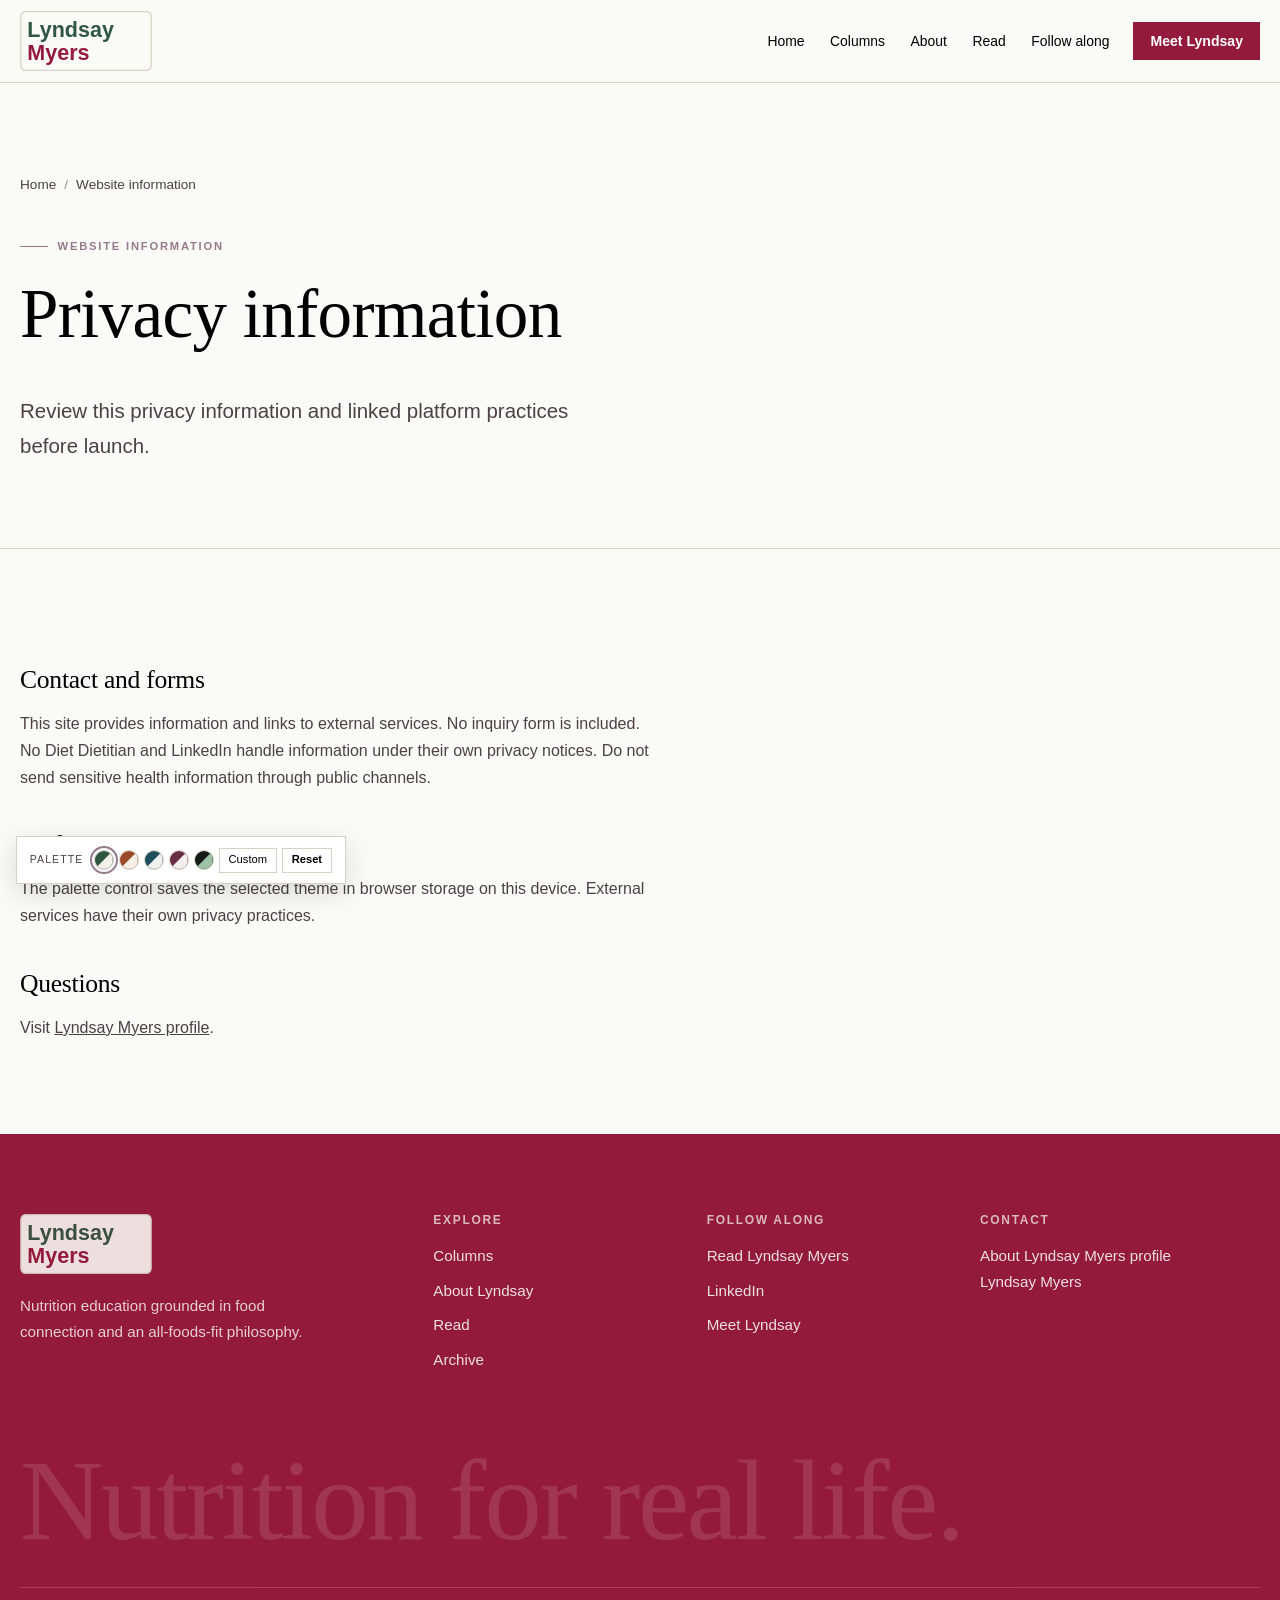
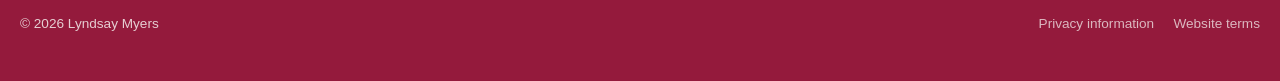
<file: privacy-policy.html>
<!DOCTYPE html><html lang="en" data-theme="sage"><head><meta charset="UTF-8"><meta name="viewport" content="width=device-width, initial-scale=1"><title>Privacy Information | Lyndsay Myers</title><meta name="description" content="Privacy information for the Lyndsay Myers website."><meta property="og:type" content="website"><meta property="og:site_name" content="Lyndsay Myers"><meta property="og:title" content="Privacy Information | Lyndsay Myers"><meta property="og:description" content="Privacy information for the Lyndsay Myers website."><meta name="theme-color" content="#941A3C"><link rel="icon" href="favicon.svg" type="image/svg+xml"><script src="theme-init.js"></script><link rel="preconnect" href="https://fonts.googleapis.com"><link rel="preconnect" href="https://fonts.gstatic.com" crossorigin><link rel="stylesheet" href="https://fonts.googleapis.com/css2?family=Instrument+Sans:wght@400;500;600&family=Newsreader:ital,opsz,wght@0,6..72,400;1,6..72,400&display=swap"><link rel="stylesheet" href="styles.css"><script type="application/ld+json">{"@context":"https://schema.org","@type":"WebPage","name":"Lyndsay Myers","url":"https://nodietdietitian.com/"}</script></head><body class=""><a href="#main" class="skip-link">Skip to main content</a><header class="site-header"><div class="wrap header-inner"><a href="index.html" class="brand" aria-label="Lyndsay Myers, home"><img class="brand-logo" src="assets/organization-logo.svg" alt="Lyndsay Myers"></a><nav class="main-nav" id="main-nav" aria-label="Primary"><ul class="nav-list"><li><a href="index.html">Home</a></li><li><a href="services.html">Columns</a></li><li><a href="about.html">About</a></li><li><a href="resources.html">Read</a></li><li><a href="contact.html">Follow along</a></li></ul><div class="mobile-only"><a href="https://nodietdietitian.com/" class="btn">Meet Lyndsay</a></div></nav><div class="header-tools"><a href="https://nodietdietitian.com/" class="btn btn-sm header-cta">Meet Lyndsay</a><button type="button" class="menu-toggle" aria-expanded="false" aria-controls="main-nav" aria-label="Open menu"><span></span></button></div></div></header><main id="main"><section class="page-hero"><div class="wrap"><nav class="crumbs"><ol><li><a href="index.html">Home</a></li><li>Website information</li></ol></nav><p class="kicker">Website information</p><h1 style="max-width:22ch">Privacy information</h1><p class="lead">Review this privacy information and linked platform practices before launch.</p></div></section><section class="section-tight"><div class="wrap"><article class="legal"><h2>Contact and forms</h2><p>This site provides information and links to external services. No inquiry form is included. No Diet Dietitian and LinkedIn handle information under their own privacy notices. Do not send sensitive health information through public channels.</p><h2>Preferences</h2><p>The palette control saves the selected theme in browser storage on this device. External services have their own privacy practices.</p><h2>Questions</h2><p>Visit <a href="https://nodietdietitian.com/meet-lyndsay">Lyndsay Myers profile</a>.</p></article></div></section></main><footer class="site-footer"><div class="wrap"><div class="footer-grid"><div><a href="index.html" class="brand" style="margin-bottom:1.2rem"><img class="brand-logo" src="assets/organization-logo.svg" alt="Lyndsay Myers"></a><p style="max-width:34ch;opacity:.8">Nutrition education grounded in food connection and an all-foods-fit philosophy.</p></div><div><h2>Explore</h2><ul><li><a href="services.html">Columns</a></li><li><a href="about.html">About Lyndsay</a></li><li><a href="resources.html">Read</a></li><li><a href="https://nodietdietitian.com/">Archive</a></li></ul></div><div><h2>Follow along</h2><ul><li><a href="https://nodietdietitian.com/">Read Lyndsay Myers</a></li><li><a href="https://www.linkedin.com/in/lyndsay-myers-ms-rd-ld-cdces-6a4562a3/">LinkedIn</a></li><li><a href="https://nodietdietitian.com/">Meet Lyndsay</a></li></ul></div><div><h2>Contact</h2><address style="font-style:normal"><a href="https://nodietdietitian.com/meet-lyndsay">About Lyndsay Myers profile</a><br><a href="#contact">Lyndsay Myers</a></address></div></div><p class="footer-word" aria-hidden="true">Nutrition for real life.</p><div class="footer-bottom"><p>&copy; <span data-year>2026</span> Lyndsay Myers</p><nav aria-label="Legal"><a href="privacy-policy.html">Privacy information</a><a href="terms.html">Website terms</a></nav></div></div></footer><div class="palette palette-dock" role="group" aria-label="Colour palette">
  <span class="palette-label">Palette</span>
  <div class="palette-swatches">
    <button type="button" class="swatch" data-set-theme="sage" aria-pressed="true" aria-label="Sage palette" title="Sage"></button>
    <button type="button" class="swatch" data-set-theme="clay" aria-pressed="false" aria-label="Clay palette" title="Clay"></button>
    <button type="button" class="swatch" data-set-theme="harbor" aria-pressed="false" aria-label="Harbor palette" title="Harbor"></button>
    <button type="button" class="swatch" data-set-theme="plum" aria-pressed="false" aria-label="Plum palette" title="Plum"></button>
    <button type="button" class="swatch" data-set-theme="night" aria-pressed="false" aria-label="Night palette" title="Night"></button>
    <button type="button" class="palette-custom-toggle" aria-expanded="false">Custom</button>
    <button type="button" class="palette-reset-default" data-reset-default-palette aria-label="Reset palette to default colors" title="Reset to default colors">Reset</button>
  </div>
  <div class="palette-custom-controls" hidden>
    <p class="palette-custom-title">Make your own palette</p>
    <label>Page background <input type="color" data-custom-color="bg" value="#FAFAF7"></label>
    <label>Text <input type="color" data-custom-color="ink" value="#000000"></label>
    <label>Accent <input type="color" data-custom-color="accent" value="#97798E"></label>
    <div class="palette-custom-actions"><button type="button" class="palette-apply" data-apply-custom-palette>Apply colors</button><button type="button" class="palette-reset" data-reset-custom-palette>Reset</button></div>
    <p class="palette-custom-help">For clear contrast, pair a light page with dark text or a dark page with light text.</p>
    <p class="palette-custom-status" role="status" aria-live="polite"></p>
  </div>
</div><script src="script.js" defer></script></body></html>
</file>
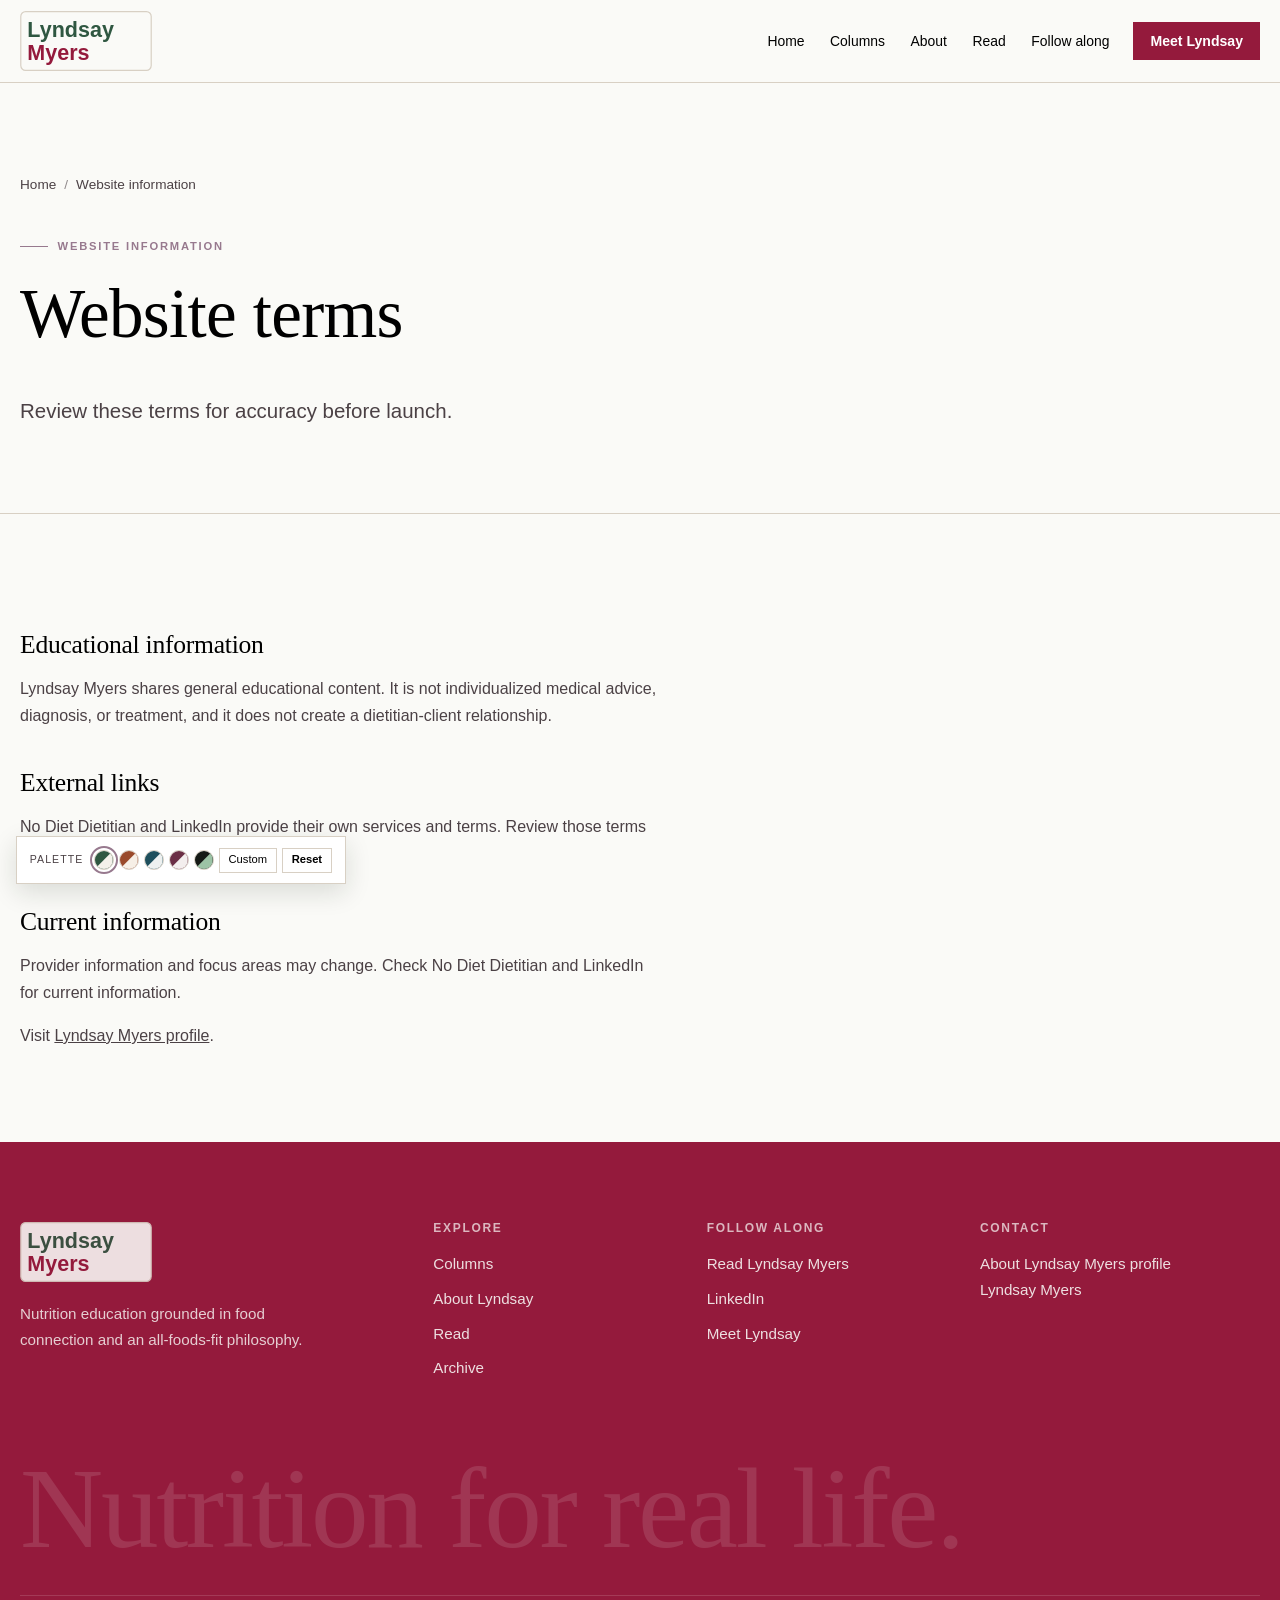
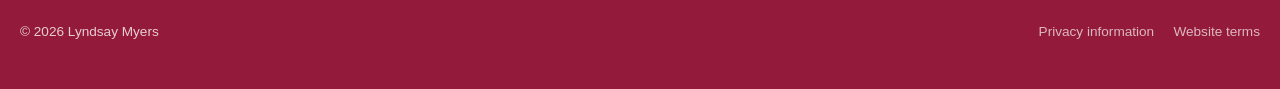
<file: terms.html>
<!DOCTYPE html><html lang="en" data-theme="sage"><head><meta charset="UTF-8"><meta name="viewport" content="width=device-width, initial-scale=1"><title>Website Terms | Lyndsay Myers</title><meta name="description" content="General terms and educational content information for the Lyndsay Myers website."><meta property="og:type" content="website"><meta property="og:site_name" content="Lyndsay Myers"><meta property="og:title" content="Website Terms | Lyndsay Myers"><meta property="og:description" content="General terms and educational content information for the Lyndsay Myers website."><meta name="theme-color" content="#941A3C"><link rel="icon" href="favicon.svg" type="image/svg+xml"><script src="theme-init.js"></script><link rel="preconnect" href="https://fonts.googleapis.com"><link rel="preconnect" href="https://fonts.gstatic.com" crossorigin><link rel="stylesheet" href="https://fonts.googleapis.com/css2?family=Instrument+Sans:wght@400;500;600&family=Newsreader:ital,opsz,wght@0,6..72,400;1,6..72,400&display=swap"><link rel="stylesheet" href="styles.css"><script type="application/ld+json">{"@context":"https://schema.org","@type":"WebPage","name":"Lyndsay Myers","url":"https://nodietdietitian.com/"}</script></head><body class=""><a href="#main" class="skip-link">Skip to main content</a><header class="site-header"><div class="wrap header-inner"><a href="index.html" class="brand" aria-label="Lyndsay Myers, home"><img class="brand-logo" src="assets/organization-logo.svg" alt="Lyndsay Myers"></a><nav class="main-nav" id="main-nav" aria-label="Primary"><ul class="nav-list"><li><a href="index.html">Home</a></li><li><a href="services.html">Columns</a></li><li><a href="about.html">About</a></li><li><a href="resources.html">Read</a></li><li><a href="contact.html">Follow along</a></li></ul><div class="mobile-only"><a href="https://nodietdietitian.com/" class="btn">Meet Lyndsay</a></div></nav><div class="header-tools"><a href="https://nodietdietitian.com/" class="btn btn-sm header-cta">Meet Lyndsay</a><button type="button" class="menu-toggle" aria-expanded="false" aria-controls="main-nav" aria-label="Open menu"><span></span></button></div></div></header><main id="main"><section class="page-hero"><div class="wrap"><nav class="crumbs"><ol><li><a href="index.html">Home</a></li><li>Website information</li></ol></nav><p class="kicker">Website information</p><h1 style="max-width:22ch">Website terms</h1><p class="lead">Review these terms for accuracy before launch.</p></div></section><section class="section-tight"><div class="wrap"><article class="legal"><h2>Educational information</h2><p>Lyndsay Myers shares general educational content. It is not individualized medical advice, diagnosis, or treatment, and it does not create a dietitian-client relationship.</p><h2>External links</h2><p>No Diet Dietitian and LinkedIn provide their own services and terms. Review those terms when using either platform.</p><h2>Current information</h2><p>Provider information and focus areas may change. Check No Diet Dietitian and LinkedIn for current information.</p><p>Visit <a href="https://nodietdietitian.com/meet-lyndsay">Lyndsay Myers profile</a>.</p></article></div></section></main><footer class="site-footer"><div class="wrap"><div class="footer-grid"><div><a href="index.html" class="brand" style="margin-bottom:1.2rem"><img class="brand-logo" src="assets/organization-logo.svg" alt="Lyndsay Myers"></a><p style="max-width:34ch;opacity:.8">Nutrition education grounded in food connection and an all-foods-fit philosophy.</p></div><div><h2>Explore</h2><ul><li><a href="services.html">Columns</a></li><li><a href="about.html">About Lyndsay</a></li><li><a href="resources.html">Read</a></li><li><a href="https://nodietdietitian.com/">Archive</a></li></ul></div><div><h2>Follow along</h2><ul><li><a href="https://nodietdietitian.com/">Read Lyndsay Myers</a></li><li><a href="https://www.linkedin.com/in/lyndsay-myers-ms-rd-ld-cdces-6a4562a3/">LinkedIn</a></li><li><a href="https://nodietdietitian.com/">Meet Lyndsay</a></li></ul></div><div><h2>Contact</h2><address style="font-style:normal"><a href="https://nodietdietitian.com/meet-lyndsay">About Lyndsay Myers profile</a><br><a href="#contact">Lyndsay Myers</a></address></div></div><p class="footer-word" aria-hidden="true">Nutrition for real life.</p><div class="footer-bottom"><p>&copy; <span data-year>2026</span> Lyndsay Myers</p><nav aria-label="Legal"><a href="privacy-policy.html">Privacy information</a><a href="terms.html">Website terms</a></nav></div></div></footer><div class="palette palette-dock" role="group" aria-label="Colour palette">
  <span class="palette-label">Palette</span>
  <div class="palette-swatches">
    <button type="button" class="swatch" data-set-theme="sage" aria-pressed="true" aria-label="Sage palette" title="Sage"></button>
    <button type="button" class="swatch" data-set-theme="clay" aria-pressed="false" aria-label="Clay palette" title="Clay"></button>
    <button type="button" class="swatch" data-set-theme="harbor" aria-pressed="false" aria-label="Harbor palette" title="Harbor"></button>
    <button type="button" class="swatch" data-set-theme="plum" aria-pressed="false" aria-label="Plum palette" title="Plum"></button>
    <button type="button" class="swatch" data-set-theme="night" aria-pressed="false" aria-label="Night palette" title="Night"></button>
    <button type="button" class="palette-custom-toggle" aria-expanded="false">Custom</button>
    <button type="button" class="palette-reset-default" data-reset-default-palette aria-label="Reset palette to default colors" title="Reset to default colors">Reset</button>
  </div>
  <div class="palette-custom-controls" hidden>
    <p class="palette-custom-title">Make your own palette</p>
    <label>Page background <input type="color" data-custom-color="bg" value="#FAFAF7"></label>
    <label>Text <input type="color" data-custom-color="ink" value="#000000"></label>
    <label>Accent <input type="color" data-custom-color="accent" value="#97798E"></label>
    <div class="palette-custom-actions"><button type="button" class="palette-apply" data-apply-custom-palette>Apply colors</button><button type="button" class="palette-reset" data-reset-custom-palette>Reset</button></div>
    <p class="palette-custom-help">For clear contrast, pair a light page with dark text or a dark page with light text.</p>
    <p class="palette-custom-status" role="status" aria-live="polite"></p>
  </div>
</div><script src="script.js" defer></script></body></html>
</file>
<file: styles.css>
/* Nutrition practice website styles */

/* ---------- Palettes (built-in, switchable) ---------- */
:root,
[data-theme="sage"] {
  --bg: #FAFAF7;
  --surface: #FFFFFF;
  --surface-2: #F0EFEA;
  --ink: #000000;
  --ink-soft: #4b4145;
  --line: #d8d0c4;
  --brand: #941A3C;
  --brand-ink: #ffffff;
  --accent: #97798E;
  --accent-soft: #e5d8df;
  --band: #941A3C;
  --band-ink: #FAFAF7;
}
[data-theme="clay"] {
  --bg: #f6efe6;
  --surface: #fdf9f3;
  --surface-2: #ece1d2;
  --ink: #2b211b;
  --ink-soft: #5b4c41;
  --line: #dccdbb;
  --brand: #9a4a2b;
  --brand-ink: #fdf9f3;
  --accent: #4f6b3d;
  --accent-soft: #dfe5cf;
  --band: #3b2a21;
  --band-ink: #f0e5d6;
}
[data-theme="harbor"] {
  --bg: #eef1f0;
  --surface: #f9fbfa;
  --surface-2: #dde4e2;
  --ink: #15242a;
  --ink-soft: #435459;
  --line: #c6d0cf;
  --brand: #1e4f5c;
  --brand-ink: #f2f6f5;
  --accent: #b0773a;
  --accent-soft: #efe0cc;
  --band: #14323a;
  --band-ink: #dde8e6;
}
[data-theme="plum"] {
  --bg: #f3eeed;
  --surface: #fbf8f7;
  --surface-2: #e7dedc;
  --ink: #2a1d22;
  --ink-soft: #5a4950;
  --line: #d6c9c8;
  --brand: #6b2f45;
  --brand-ink: #fbf8f7;
  --accent: #5d6b3a;
  --accent-soft: #e2e4cf;
  --band: #351c26;
  --band-ink: #eee2e1;
}
[data-theme="night"] {
  --bg: #151a16;
  --surface: #1c231e;
  --surface-2: #252e27;
  --ink: #ece8de;
  --ink-soft: #b2b4a8;
  --line: #36413a;
  --brand: #9cc3a5;
  --brand-ink: #13201a;
  --accent: #e0a06f;
  --accent-soft: #3a2c22;
  --band: #0e120f;
  --band-ink: #dcd8cc;
}

:root {
  --font-display: "Newsreader", Georgia, "Times New Roman", serif;
  --font-body: "Instrument Sans", system-ui, -apple-system, "Segoe UI", Roboto, sans-serif;
  --radius: 3px;
  --wrap: 1200px;
  --ease: cubic-bezier(.2, .7, .2, 1);
  color-scheme: light;
}
[data-theme="night"] { color-scheme: dark; }

/* ---------- Base ---------- */
*, *::before, *::after { box-sizing: border-box; }
html { -webkit-text-size-adjust: 100%; scroll-behavior: smooth; }
body {
  margin: 0;
  background: var(--bg);
  color: var(--ink);
  font-family: var(--font-body);
  font-size: 1.0625rem;
  line-height: 1.65;
  overflow-x: hidden;
  transition: background-color .35s ease, color .35s ease;
}
img { max-width: 100%; height: auto; display: block; }
a { color: inherit; }
h1, h2, h3, h4 {
  font-family: var(--font-display);
  font-weight: 400;
  line-height: 1.12;
  margin: 0 0 .6em;
  letter-spacing: -0.01em;
  text-wrap: balance;
}
h1 { font-size: clamp(2.4rem, 5.4vw, 4.4rem); }
h2 { font-size: clamp(1.9rem, 3.6vw, 2.9rem); }
h3 { font-size: clamp(1.3rem, 2vw, 1.6rem); }
h4 { font-size: 1.15rem; font-family: var(--font-body); font-weight: 600; letter-spacing: 0; }
p { margin: 0 0 1em; }
em { font-style: italic; }
:focus-visible { outline: 2px solid var(--accent); outline-offset: 3px; }

.wrap { width: min(100% - 2.5rem, var(--wrap)); margin-inline: auto; }
.skip-link {
  position: absolute; left: 1rem; top: -100px; z-index: 100;
  background: var(--ink); color: var(--bg); padding: .6rem 1rem; text-decoration: none;
}
.skip-link:focus { top: 1rem; }
.sr-only { position: absolute; width: 1px; height: 1px; overflow: hidden; clip: rect(0 0 0 0); white-space: nowrap; }

.kicker {
  display: inline-flex; align-items: center; gap: .6rem;
  font-size: .78rem; font-weight: 600; letter-spacing: .14em; text-transform: uppercase;
  color: var(--accent); margin-bottom: 1.2rem;
}
.kicker::before { content: ""; width: 28px; height: 1px; background: currentColor; }
.lead { font-size: clamp(1.1rem, 1.6vw, 1.3rem); color: var(--ink-soft); max-width: 40ch; }
.muted { color: var(--ink-soft); }
.note { font-size: .85rem; color: var(--ink-soft); }

/* ---------- Buttons & links ---------- */
.btn {
  --b: var(--brand);
  display: inline-flex; align-items: center; gap: .65rem;
  padding: .95rem 1.4rem;
  font: 600 .95rem/1 var(--font-body);
  text-decoration: none; cursor: pointer;
  border: 1px solid var(--b); border-radius: var(--radius);
  background: var(--b); color: var(--brand-ink);
  position: relative; overflow: hidden; isolation: isolate;
  transition: color .3s var(--ease), border-color .3s var(--ease);
}
.btn::before {
  content: ""; position: absolute; inset: 0; z-index: -1;
  background: var(--ink); transform: scaleX(0); transform-origin: right;
  transition: transform .45s var(--ease);
}
.btn:hover::before { transform: scaleX(1); transform-origin: left; }
.btn:hover { border-color: var(--ink); color: var(--bg); }
.btn svg { width: 18px; height: 18px; transition: transform .3s var(--ease); }
.btn:hover svg { transform: translateX(4px); }
.btn-ghost { background: transparent; color: var(--ink); border-color: var(--line); }
.btn-ghost::before { background: var(--surface-2); }
.btn-ghost:hover { color: var(--ink); border-color: var(--ink); }
.btn-sm { padding: .7rem 1rem; font-size: .88rem; }

.link {
  font-weight: 600; text-decoration: none; color: var(--brand);
  display: inline-flex; align-items: center; gap: .4rem;
  background: linear-gradient(currentColor, currentColor) 0 100% / 0 1px no-repeat;
  transition: background-size .35s var(--ease);
  padding-bottom: 2px;
}
.link:hover { background-size: 100% 1px; }
.link svg { width: 16px; height: 16px; transition: transform .3s var(--ease); }
.link:hover svg { transform: translateX(3px); }

/* ---------- Header ---------- */
.site-header {
  position: sticky; top: 0; z-index: 50;
  background: color-mix(in srgb, var(--bg) 92%, transparent);
  backdrop-filter: saturate(1.2) blur(8px);
  border-bottom: 1px solid transparent;
  transition: border-color .3s ease, background-color .35s ease;
}
.site-header.scrolled { border-bottom-color: var(--line); }
.header-inner { display: flex; align-items: center; gap: 1.5rem; min-height: 76px; }
.brand { display: flex; align-items: center; gap: .7rem; text-decoration: none; margin-right: auto; }
.brand-logo { display:block; width:132px; height:60px; object-fit:contain; flex:none; }
.brand-mark { width: 34px; height: 34px; color: var(--brand); flex: none; }
.brand-name { font-family: var(--font-display); font-size: 1.3rem; line-height: 1; display: block; }
.brand-sub { font-size: .7rem; letter-spacing: .12em; text-transform: uppercase; color: var(--ink-soft); }
.nav-list { list-style: none; display: flex; gap: 1.8rem; margin: 0; padding: 0; }
.nav-list a {
  text-decoration: none; font-size: .95rem; font-weight: 500; position: relative; padding: .4rem 0;
}
.nav-list a::after {
  content: ""; position: absolute; left: 0; right: 0; bottom: 0; height: 1px; background: var(--accent);
  transform: scaleX(0); transform-origin: left; transition: transform .35s var(--ease);
}
.nav-list a:hover::after, .nav-list a[aria-current="page"]::after { transform: scaleX(1); }
.nav-list a[aria-current="page"] { color: var(--brand); }
.header-cta { flex: none; }
.menu-toggle {
  display: none; background: none; border: 1px solid var(--line); border-radius: var(--radius);
  width: 44px; height: 44px; color: var(--ink); cursor: pointer; align-items: center; justify-content: center;
}
.menu-toggle span { display: block; width: 18px; height: 1.5px; background: currentColor; position: relative; transition: background .2s; }
.menu-toggle span::before, .menu-toggle span::after {
  content: ""; position: absolute; left: 0; width: 18px; height: 1.5px; background: currentColor; transition: transform .3s var(--ease);
}
.menu-toggle span::before { top: -6px; }
.menu-toggle span::after { top: 6px; }
.menu-toggle[aria-expanded="true"] span { background: transparent; }
.menu-toggle[aria-expanded="true"] span::before { transform: translateY(6px) rotate(45deg); }
.menu-toggle[aria-expanded="true"] span::after { transform: translateY(-6px) rotate(-45deg); }

/* Palette switcher */
.palette { display: flex; align-items: center; gap: .5rem; }
.palette-label { font-size: .72rem; letter-spacing: .12em; text-transform: uppercase; color: var(--ink-soft); }
.palette-swatches { display: flex; gap: 4px; }
.swatch {
  width: 22px; height: 22px; border-radius: 2px; cursor: pointer; padding: 0;
  border: 1px solid var(--line); position: relative; overflow: hidden;
  transition: transform .25s var(--ease);
}
.swatch::before, .swatch::after { content: ""; position: absolute; inset: 0; }
.swatch::after { clip-path: polygon(100% 0, 100% 100%, 0 100%); }
.swatch[data-set-theme="sage"]::before { background: #2f5741; } .swatch[data-set-theme="sage"]::after { background: #f4f1ea; }
.swatch[data-set-theme="clay"]::before { background: #9a4a2b; } .swatch[data-set-theme="clay"]::after { background: #f6efe6; }
.swatch[data-set-theme="harbor"]::before { background: #1e4f5c; } .swatch[data-set-theme="harbor"]::after { background: #eef1f0; }
.swatch[data-set-theme="plum"]::before { background: #6b2f45; } .swatch[data-set-theme="plum"]::after { background: #f3eeed; }
.swatch[data-set-theme="night"]::before { background: #151a16; } .swatch[data-set-theme="night"]::after { background: #9cc3a5; }
.swatch:hover { transform: translateY(-2px); }
.swatch[aria-pressed="true"] { outline: 2px solid var(--ink); outline-offset: 2px; }

.header-tools { display: flex; align-items: center; gap: 1.25rem; }

/* ---------- Sections ---------- */
.section { padding: clamp(4.5rem, 9vw, 8rem) 0; }
.section-tight { padding: clamp(3rem, 6vw, 5rem) 0; }
.section-surface { background: var(--surface); }
.section-band { background: var(--band); color: var(--band-ink); }
.section-band .kicker { color: var(--accent-soft); }
.section-band .muted, .section-band .lead { color: color-mix(in srgb, var(--band-ink) 75%, transparent); }
.rule { border: 0; border-top: 1px solid var(--line); margin: 0; }

.split { display: grid; grid-template-columns: 5fr 7fr; gap: clamp(2rem, 6vw, 6rem); align-items: start; }
.split-even { grid-template-columns: 1fr 1fr; align-items: center; }
.sticky-col { position: sticky; top: 110px; }

/* Hero */
.hero { padding: clamp(3rem, 7vw, 6rem) 0 clamp(4rem, 8vw, 7rem); }
.hero-grid { display: grid; grid-template-columns: 1.05fr .95fr; gap: clamp(2rem, 5vw, 5rem); align-items: end; }
.hero h1 em { color: var(--brand); }
.hero-actions { display: flex; flex-wrap: wrap; gap: .8rem; margin: 2rem 0 2.5rem; }
.hero-facts { display: grid; grid-template-columns: repeat(3, 1fr); border-top: 1px solid var(--line); }
.hero-facts li { list-style: none; padding: 1rem 1rem 0 0; font-size: .9rem; color: var(--ink-soft); }
.hero-facts strong { display: block; color: var(--ink); font-weight: 600; margin-bottom: .2rem; }
.hero-facts { padding: 0; margin: 0; }
.hero-media { position: relative; }
.hero-media figure { margin: 0; overflow: hidden; border-radius: var(--radius); aspect-ratio: 4 / 5; }
.hero-media img { width: 100%; height: 100%; object-fit: cover; }
.hero-tag {
  position: absolute; left: -1.5rem; bottom: 2rem; background: var(--surface); padding: 1rem 1.2rem;
  border-left: 3px solid var(--accent); max-width: 260px; font-size: .9rem; box-shadow: 0 12px 30px -18px rgba(0,0,0,.35);
}
.hero-tag strong { display: block; font-family: var(--font-display); font-size: 1.15rem; font-weight: 400; }

.page-hero { padding: clamp(3rem, 7vw, 6rem) 0 clamp(2.5rem, 5vw, 4rem); border-bottom: 1px solid var(--line); }
.page-hero .lead { max-width: 52ch; }
.crumbs { font-size: .85rem; color: var(--ink-soft); margin-bottom: 2rem; }
.crumbs ol { list-style: none; display: flex; gap: .5rem; padding: 0; margin: 0; flex-wrap: wrap; }
.crumbs li + li::before { content: "/"; margin-right: .5rem; opacity: .6; }
.crumbs a { text-decoration: none; }
.crumbs a:hover { text-decoration: underline; }

/* Numbered list rows */
.rows { list-style: none; margin: 0; padding: 0; border-top: 1px solid var(--line); }
.row {
  display: grid; grid-template-columns: 4rem 1fr; gap: 1rem; padding: 1.6rem 0;
  border-bottom: 1px solid var(--line); position: relative;
}
.row-num { font-family: var(--font-display); font-size: 1.1rem; color: var(--accent); }
.row h3 { margin-bottom: .35rem; transition: color .3s ease; }
.row p { margin: 0; color: var(--ink-soft); }
.row::after {
  content: ""; position: absolute; left: 0; bottom: -1px; height: 1px; width: 100%; background: var(--brand);
  transform: scaleX(0); transform-origin: left; transition: transform .5s var(--ease);
}
.row:hover::after { transform: scaleX(1); }
.row:hover h3 { color: var(--brand); }
.section-band .rows, .section-band .row { border-color: color-mix(in srgb, var(--band-ink) 18%, transparent); }
.section-band .row p { color: color-mix(in srgb, var(--band-ink) 72%, transparent); }
.section-band .row:hover h3 { color: var(--accent-soft); }
.section-band .row::after { background: var(--accent-soft); }

/* Condition index */
.index-grid { display: grid; grid-template-columns: repeat(3, 1fr); border-top: 1px solid var(--line); border-left: 1px solid var(--line); }
.index-item {
  padding: 2rem 1.8rem 2.2rem; border-right: 1px solid var(--line); border-bottom: 1px solid var(--line);
  transition: background-color .35s ease;
}
.index-item:hover { background: var(--surface); }
.index-item .tag { font-size: .75rem; letter-spacing: .1em; text-transform: uppercase; color: var(--ink-soft); }
.index-item h3 { margin: .8rem 0 .6rem; }
.index-item p { color: var(--ink-soft); margin: 0; font-size: .98rem; }

/* Plate explorer */
.plate { display: grid; grid-template-columns: 1fr 1.4fr; gap: clamp(2rem, 5vw, 4rem); align-items: start; margin-top: 3rem; }
.plate-tabs { display: flex; flex-direction: column; border-top: 1px solid var(--line); }
.plate-tab {
  text-align: left; background: none; border: 0; border-bottom: 1px solid var(--line); color: var(--ink);
  padding: 1.15rem 0; font: 400 1.35rem/1.2 var(--font-display); cursor: pointer;
  display: flex; justify-content: space-between; align-items: center; gap: 1rem;
  transition: color .25s ease, padding .35s var(--ease);
}
.plate-tab span.share { font: 500 .8rem var(--font-body); color: var(--ink-soft); letter-spacing: .06em; }
.plate-tab:hover { padding-left: .6rem; color: var(--brand); }
.plate-tab[aria-selected="true"] { color: var(--brand); padding-left: .6rem; box-shadow: inset 3px 0 0 var(--accent); }
.plate-panel { background: var(--surface); padding: clamp(1.5rem, 3vw, 2.5rem); border-radius: var(--radius); border: 1px solid var(--line); }
.plate-panel[hidden] { display: none; }
.plate-panel.is-in { animation: panelIn .45s var(--ease); }
@keyframes panelIn { from { opacity: 0; transform: translateY(8px); } to { opacity: 1; transform: none; } }
.plate-panel ul { padding-left: 1.1rem; }
.plate-panel li { margin-bottom: .5rem; }
.target { margin-top: 1.5rem; padding-top: 1.2rem; border-top: 1px dashed var(--line); }
.target h4 { color: var(--accent); margin-bottom: .3rem; }

/* Photo */
.photo { margin: 0; overflow: hidden; border-radius: var(--radius); }
.photo img { width: 100%; height: 100%; object-fit: cover; transition: transform 1.1s var(--ease); }
.photo:hover img { transform: scale(1.035); }
.photo figcaption { font-size: .82rem; color: var(--ink-soft); padding-top: .6rem; }

/* Check list */
.ticks { list-style: none; padding: 0; margin: 1.5rem 0; }
.ticks li { padding: .85rem 0 .85rem 2rem; border-bottom: 1px solid var(--line); position: relative; }
.ticks li::before {
  content: ""; position: absolute; left: 0; top: 1.25rem; width: 12px; height: 7px;
  border-left: 2px solid var(--brand); border-bottom: 2px solid var(--brand); transform: rotate(-45deg);
}
.section-band .ticks li { border-color: color-mix(in srgb, var(--band-ink) 18%, transparent); }
.section-band .ticks li::before { border-color: var(--accent-soft); }

/* Cards */
.cards { display: grid; grid-template-columns: repeat(3, 1fr); gap: 1.5rem; }
.card {
  background: var(--surface); border: 1px solid var(--line); border-radius: var(--radius);
  padding: 1.8rem; display: flex; flex-direction: column;
  transition: transform .4s var(--ease), border-color .3s ease, box-shadow .4s var(--ease);
}
.card:hover { transform: translateY(-4px); border-color: var(--ink-soft); box-shadow: 0 18px 40px -28px rgba(0,0,0,.45); }
.card .tag { font-size: .74rem; letter-spacing: .1em; text-transform: uppercase; color: var(--accent); margin-bottom: .8rem; }
.card p { color: var(--ink-soft); }
.card .link { margin-top: auto; }
.card.is-hidden { display: none; }

/* Pricing / programs */
.programs { display: grid; grid-template-columns: repeat(3, 1fr); border: 1px solid var(--line); border-radius: var(--radius); overflow: hidden; }
.program { padding: 2.2rem 2rem; background: var(--surface); display: flex; flex-direction: column; transition: background-color .3s; }
.program + .program { border-left: 1px solid var(--line); }
.program.featured { background: var(--band); color: var(--band-ink); }
.program.featured .muted, .program.featured li { color: color-mix(in srgb, var(--band-ink) 80%, transparent); }
.program .format { font-size: .85rem; letter-spacing: .06em; text-transform: uppercase; color: var(--accent); }
.program.featured .format { color: var(--accent-soft); }
.program ul { padding: 0; list-style: none; margin: 1.2rem 0 1.8rem; }
.program li { padding: .5rem 0; border-bottom: 1px solid color-mix(in srgb, currentColor 14%, transparent); font-size: .95rem; }
.program .rate { font-family: var(--font-display); font-size: 1.4rem; margin-top: auto; margin-bottom: 1.2rem; }
.program.featured .btn { --b: var(--accent-soft); color: var(--band); }

/* Tables */
.table-wrap { overflow-x: auto; border: 1px solid var(--line); border-radius: var(--radius); }
table { width: 100%; border-collapse: collapse; min-width: 560px; background: var(--surface); }
th, td { text-align: left; padding: 1rem 1.2rem; border-bottom: 1px solid var(--line); vertical-align: top; font-size: .96rem; }
th { font-weight: 600; background: var(--surface-2); }
tr:last-child td { border-bottom: 0; }
tbody tr { transition: background-color .25s; }
tbody tr:hover { background: var(--bg); }

/* FAQ */
.faq details { border-bottom: 1px solid var(--line); }
.faq details:first-child { border-top: 1px solid var(--line); }
.faq summary {
  list-style: none; cursor: pointer; padding: 1.4rem 2.5rem 1.4rem 0; position: relative;
  font: 400 1.25rem/1.3 var(--font-display); transition: color .25s;
}
.faq summary::-webkit-details-marker { display: none; }
.faq summary::after, .faq summary::before {
  content: ""; position: absolute; right: .3rem; top: 50%; width: 14px; height: 1.5px; background: currentColor;
  transition: transform .3s var(--ease);
}
.faq summary::before { transform: rotate(90deg); }
.faq details[open] summary::before { transform: rotate(0); }
.faq summary:hover { color: var(--brand); }
.faq .answer { padding: 0 0 1.4rem; color: var(--ink-soft); max-width: 70ch; }

/* Filter */
.filters { display: flex; flex-wrap: wrap; gap: .5rem; margin: 2rem 0; }
.filter {
  background: transparent; border: 1px solid var(--line); border-radius: var(--radius); color: var(--ink);
  padding: .6rem 1rem; font: 500 .9rem var(--font-body); cursor: pointer; transition: all .25s ease;
}
.filter:hover { border-color: var(--ink); }
.filter[aria-pressed="true"] { background: var(--ink); color: var(--bg); border-color: var(--ink); }

/* Forms */
.form { display: grid; grid-template-columns: 1fr 1fr; gap: 1.2rem 1.4rem; }
.field { display: flex; flex-direction: column; gap: .45rem; }
.field.full { grid-column: 1 / -1; }
.field label { font-size: .9rem; font-weight: 600; }
.field input, .field select, .field textarea {
  font: inherit; font-size: 1rem; color: var(--ink); background: var(--surface);
  border: 1px solid var(--line); border-radius: var(--radius); padding: .85rem 1rem; width: 100%;
  transition: border-color .2s, box-shadow .2s;
}
.field textarea { min-height: 140px; resize: vertical; }
.field input:focus, .field select:focus, .field textarea:focus { outline: none; border-color: var(--brand); box-shadow: 0 0 0 3px color-mix(in srgb, var(--brand) 18%, transparent); }
.field .error { font-size: .82rem; color: #a3322a; min-height: 1em; }
[data-theme="night"] .field .error { color: #f0a097; }
.field [aria-invalid="true"] { border-color: #a3322a; }
.form-status { grid-column: 1 / -1; padding: 1rem 1.2rem; border-left: 3px solid var(--brand); background: var(--surface-2); }
.form-status[hidden] { display: none; }
.notice { border-left: 3px solid var(--accent); background: var(--accent-soft); padding: 1rem 1.2rem; font-size: .93rem; margin-bottom: 2rem; color: var(--ink); }
.newsletter { display: flex; gap: .8rem; flex-wrap: wrap; align-items: end; }
.newsletter .field { flex: 1 1 200px; }
.section-band .field input { background: transparent; color: var(--band-ink); border-color: color-mix(in srgb, var(--band-ink) 30%, transparent); }
.section-band .field label { color: var(--band-ink); }

/* Contact info */
.info-list { display: grid; gap: 0; border-top: 1px solid var(--line); }
.info-list > div { padding: 1.4rem 0; border-bottom: 1px solid var(--line); display: grid; grid-template-columns: 9rem 1fr; gap: 1rem; }
.info-list dt { font-size: .78rem; letter-spacing: .1em; text-transform: uppercase; color: var(--ink-soft); padding-top: .2rem; }
.info-list dd { margin: 0; }
.ph { background: var(--accent-soft); padding: 0 .3em; border-radius: 2px; font-size: .95em; }

/* Steps */
.steps { display: grid; grid-template-columns: repeat(3, 1fr); gap: 2rem; counter-reset: s; }
.step { border-top: 2px solid var(--ink); padding-top: 1.4rem; }
.step-n { font-family: var(--font-display); font-size: 2.6rem; line-height: 1; color: var(--accent); display: block; margin-bottom: 1rem; }

/* CTA band */
.cta { display: flex; flex-direction: column; align-items: flex-start; gap: 1.5rem; }
.cta .btn { --b: var(--accent-soft); color: var(--band); }
.cta .btn::before { background: var(--bg); }
.cta .btn:hover { color: var(--ink); border-color: var(--bg); }
.cta .btn-ghost { background: transparent; color: var(--band-ink); border-color: color-mix(in srgb, var(--band-ink) 35%, transparent); }

/* Legal */
.legal { max-width: 72ch; }
.legal h2 { font-size: 1.6rem; margin-top: 2.5rem; }
.legal p, .legal li { color: var(--ink-soft); }

/* Footer */
.site-footer { background: var(--band); color: var(--band-ink); padding: 5rem 0 2rem; font-size: .95rem; }
.footer-grid { display: grid; grid-template-columns: 1.6fr 1fr 1fr 1.2fr; gap: 2.5rem; }
.site-footer h2 { font-family: var(--font-body); font-size: .75rem; letter-spacing: .14em; text-transform: uppercase; font-weight: 600; opacity: .7; margin-bottom: 1rem; }
.site-footer ul { list-style: none; padding: 0; margin: 0; }
.site-footer li { margin-bottom: .55rem; }
.site-footer a { text-decoration: none; opacity: .88; transition: opacity .2s; }
.site-footer a:hover { opacity: 1; text-decoration: underline; text-underline-offset: 3px; }
.site-footer .brand-logo { width:132px; height:60px; }
.footer-word { font-family: var(--font-display); font-size: clamp(2.5rem, 9vw, 7.5rem); line-height: .95; margin: 4rem 0 2rem; opacity: .14; letter-spacing: -0.02em; overflow-wrap: anywhere; }
.footer-bottom { display: flex; flex-wrap: wrap; justify-content: space-between; gap: 1rem; padding-top: 1.5rem; border-top: 1px solid color-mix(in srgb, var(--band-ink) 18%, transparent); font-size: .85rem; opacity: .8; }
.footer-bottom nav { display: flex; gap: 1.2rem; flex-wrap: wrap; }

/* ---------- Scroll reveal ---------- */
.js [data-reveal] { opacity: 0; transform: translateY(22px); transition: opacity .8s var(--ease), transform .8s var(--ease); transition-delay: var(--d, 0s); }
.js [data-reveal="fade"] { transform: none; }
.js [data-reveal="clip"] { transform: scale(.98); clip-path: inset(6% 0 6% 0); transition: opacity .9s var(--ease), transform 1.1s var(--ease), clip-path 1.1s var(--ease); }
.js [data-reveal].in { opacity: 1; transform: none; }
.js [data-reveal="clip"].in { clip-path: inset(0 0 0 0); }
.js .line-draw { transform: scaleX(0); transform-origin: left; transition: transform 1s var(--ease) .2s; }
.js .in .line-draw, .js .line-draw.in { transform: scaleX(1); }

@media (prefers-reduced-motion: reduce) {
  html { scroll-behavior: auto; }
  *, *::before, *::after { animation-duration: .01ms !important; transition-duration: .01ms !important; transition-delay: 0s !important; }
  .js [data-reveal] { opacity: 1; transform: none; clip-path: none; }
}

/* ---------- Responsive ---------- */
@media (max-width: 1080px) {
  .nav-list { gap: 1.2rem; }
  .palette-label { display: none; }
  .footer-grid { grid-template-columns: 1fr 1fr; }
}
@media (max-width: 960px) {
  .menu-toggle { display: inline-flex; }
  .header-cta { display: none; }
  .main-nav {
    position: fixed; inset: 76px 0 0 0; background: var(--bg); padding: 2rem 1.25rem;
    display: flex; flex-direction: column; gap: 2rem; overflow-y: auto;
    visibility: hidden; opacity: 0; transform: translateY(-8px);
    transition: opacity .3s ease, transform .3s var(--ease), visibility 0s linear .3s;
  }
  .main-nav.open { visibility: visible; opacity: 1; transform: none; transition-delay: 0s; }
  .nav-list { flex-direction: column; gap: 0; }
  .nav-list a { display: block; font-family: var(--font-display); font-size: 1.8rem; padding: .8rem 0; border-bottom: 1px solid var(--line); }
  .nav-list a::after { display: none; }
  .main-nav .mobile-only { display: flex; }
  .header-tools .palette { display: none; }
  .hero-grid, .split, .split-even, .plate, .cta { grid-template-columns: 1fr; }
  .sticky-col { position: static; }
  .hero-media figure { aspect-ratio: 4 / 3; }
  .hero-tag { left: 1rem; bottom: 1rem; }
  .index-grid, .cards, .programs, .steps { grid-template-columns: 1fr 1fr; }
  .program + .program { border-left: 0; }
  .programs { gap: 1px; background: var(--line); }
}
@media (min-width: 961px) { .mobile-only { display: none !important; } }
@media (max-width: 640px) {
  body { font-size: 1rem; }
  .hero-facts { grid-template-columns: 1fr; }
  .hero-facts li { padding: .9rem 0; border-bottom: 1px solid var(--line); }
  .index-grid, .cards, .programs, .steps, .form, .footer-grid { grid-template-columns: 1fr; }
  .row { grid-template-columns: 2.6rem 1fr; }
  .info-list > div { grid-template-columns: 1fr; gap: .3rem; }
  .hero-actions .btn { width: 100%; justify-content: space-between; }
  .brand-sub { display: none; }
}

/* Art direction refresh: editorial, tactile, and deliberately quiet */
:root { --bg:#f3efe5; --surface:#faf8f1; --surface-2:#e7e0d2; --ink:#252b21; --ink-soft:#555a4e; --line:#c9c4b7; --brand:#294a36; --brand-ink:#f7f3e9; --accent:#a14f32; --accent-soft:#e8c9a8; --band:#294234; --band-ink:#f3efe5; --font-display:Georgia,'Times New Roman',serif; --font-body:Arial,Helvetica,sans-serif; --wrap:1240px; --radius:0px; }
[data-theme] { color-scheme: light; }
body { font-size:16px; line-height:1.7; }
.palette { display:none!important; }
.site-header { background:var(--bg); backdrop-filter:none; border-bottom:1px solid var(--line); }
.header-inner { min-height:82px; }
.brand-mark { color:var(--accent); }
.brand-name { font-size:1.45rem; }
.nav-list { gap:clamp(1rem,2vw,2rem); }
.nav-list a { font-size:.87rem; }
.nav-list a[aria-current="page"] { text-decoration:underline; text-decoration-color:var(--accent); text-underline-offset:7px; }
.btn { border-radius:0; transition:background-color .2s ease,color .2s ease; }
.btn::before,.btn svg,.link svg { transition:none; }
.btn:hover::before { transform:none; background:var(--accent); }
.btn:hover svg,.link:hover svg { transform:none; }
.link { background:none; border-bottom:1px solid currentColor; }
.link:hover { background:none; }
.hero { padding:clamp(3rem,6vw,5.5rem) 0 clamp(4rem,7vw,6rem); }
.hero-grid { grid-template-columns:minmax(0,1.02fr) minmax(360px,.98fr); align-items:center; gap:clamp(2rem,7vw,7rem); }
.hero h1 { max-width:13ch; font-size:clamp(3.4rem,6.1vw,6.2rem); line-height:.99; letter-spacing:-.055em; }
.hero h1 em { color:var(--accent); }
.hero .lead { max-width:48ch; font-size:1.13rem; }
.hero-media { padding:0 0 2rem 2rem; }
.hero-media::before { content:""; position:absolute; inset:2rem 2rem 0 0; border:1px solid var(--accent); }
.hero-media figure { position:relative; aspect-ratio:4 / 4.5; }
.hero-media img { filter:saturate(.88); }
.hero-tag { left:auto; right:-1rem; bottom:1rem; max-width:230px; box-shadow:none; background:var(--surface); }
.hero-actions { margin:1.7rem 0 2.2rem; }
.hero-facts { grid-template-columns:1fr; }
.hero-facts li { padding:.8rem .5rem .8rem 0; border-bottom:1px solid var(--line); font-size:.85rem; }
.hero-facts li:last-child { border-bottom:0; }
.hero-facts strong { display:inline-block; min-width:10rem; }
.section { padding:clamp(4rem,8vw,7rem) 0; }
.kicker { color:var(--accent); font-size:.7rem; letter-spacing:.16em; }
.section-surface { background:#e9e4d8; }
.section-band { background:var(--brand); }
.index-grid { border:0; border-top:1px solid var(--ink); grid-template-columns:repeat(2,1fr); }
.index-item { border:0; border-bottom:1px solid var(--line); padding:1.6rem 2rem 1.8rem 0; }
.index-item:nth-child(odd) { border-right:1px solid var(--line); }
.index-item:nth-child(even) { padding-left:2rem; }
.index-item:hover { background:transparent; }
.index-item .tag { color:var(--accent); }
.index-item h3 { font-size:1.75rem; }
.rows { border-top-color:var(--ink); }
.row { padding:1.35rem 0; }
.row::after { display:none; }
.row:hover h3 { color:var(--ink); }
.cards,.programs { gap:0; border-top:1px solid var(--line); }
.card { border:0; border-bottom:1px solid var(--line); background:transparent; padding:1.75rem 1.5rem 2rem 0; }
.card:hover { transform:none; box-shadow:none; border-color:var(--line); }
.photo,.plate-panel,.form,.notice,.table-wrap,.programs { border-radius:0; }
.footer-word { opacity:.12; }
.js [data-reveal],.js [data-reveal="clip"] { opacity:1; transform:none; clip-path:none; transition:none; }
.js [data-reveal].in { opacity:1; transform:none; }
@media(max-width:960px) { .hero-grid { grid-template-columns:1fr 1fr; gap:2rem; } .hero h1 { font-size:clamp(3rem,6vw,4.5rem); } .hero-media { padding-left:1rem; } .hero-media::before { inset:1.5rem 1rem 0 0; } .hero-tag { right:0; } }
@media(max-width:760px) { .hero-grid { grid-template-columns:1fr; } .hero h1 { max-width:12ch; } .hero-media { width:min(100%,560px); padding-left:1rem; margin:1rem auto 0; } .hero-media figure { aspect-ratio:4/3; } .hero-facts { grid-template-columns:1fr; } .hero-facts strong { display:block; } .index-grid { grid-template-columns:1fr; } .index-item:nth-child(odd) { border-right:0; } .index-item:nth-child(even) { padding-left:0; } }
@media(prefers-reduced-motion:reduce) { *,*::before,*::after { scroll-behavior:auto!important; animation:none!important; transition:none!important; } }


/* Full-bleed homepage hero */
.hero { position:relative; isolation:isolate; min-height:min(820px,calc(100svh - 82px)); display:flex; align-items:center; padding:clamp(3.5rem,8vw,7rem) 0; color:#fffaf1; background:#1c2b20 url('assets/hero.jpg') center 48% / cover no-repeat; }
.hero::before { content:""; position:absolute; inset:0; z-index:-1; background:rgba(18,31,23,.72); }
.hero .hero-grid { width:min(100% - 2.5rem,var(--wrap)); display:block; }
.hero-grid > div:first-child { max-width:760px; }
.hero .kicker,.hero .lead,.hero .hero-facts li { color:#f5f0e7; }
.hero h1 { max-width:14ch; font-size:clamp(3.2rem,7vw,6.5rem); }
.hero h1 em { color:#f0c59e; }
.hero-facts { max-width:740px; border-top-color:rgba(255,250,241,.55); }
.hero-facts li { border-bottom-color:rgba(255,250,241,.35); }
.hero-facts strong { color:#fffaf1; }
.hero .hero-media { display:none; }
.hero .btn { --b:#f2e8d8; color:#213829; }
.hero .btn::before { background:#d7a17e; }
.hero .btn:hover { color:#1d2d22; border-color:#d7a17e; }
.hero .btn-ghost { color:#fffaf1; border-color:rgba(255,250,241,.65); background:transparent; }
.hero .btn-ghost::before { background:rgba(255,250,241,.15); }
.hero .btn-ghost:hover { color:#fffaf1; border-color:#fffaf1; }
@media(max-width:760px) { .hero { min-height:calc(100svh - 72px); background-position:58% center; } .hero .hero-grid { width:min(100% - 2rem,var(--wrap)); } .hero h1 { font-size:clamp(2.85rem,12vw,4.4rem); } .hero-facts { max-width:100%; } }


/* Frontend palette switcher */
:root,[data-theme="sage"] { --bg:#FAFAF7; --surface:#FFFFFF; --surface-2:#F0EFEA; --ink:#000000; --ink-soft:#4b4145; --line:#d8d0c4; --brand:#941A3C; --brand-ink:#ffffff; --accent:#97798E; --accent-soft:#e5d8df; --band:#941A3C; --band-ink:#FAFAF7; }
[data-theme="clay"] { --bg:#f5ece2; --surface:#fff9f2; --surface-2:#ead8c8; --ink:#30231c; --ink-soft:#665349; --line:#d8c4b3; --brand:#8b442d; --brand-ink:#fff9f2; --accent:#426247; --accent-soft:#d9e0ca; --band:#482d24; --band-ink:#f5ece2; }
[data-theme="harbor"] { --bg:#edf1ef; --surface:#f8fbf9; --surface-2:#dce6e3; --ink:#1c2b2e; --ink-soft:#4c5d60; --line:#c2d0ce; --brand:#28545b; --brand-ink:#f8fbf9; --accent:#aa7041; --accent-soft:#efdfca; --band:#19383e; --band-ink:#edf1ef; }
[data-theme="plum"] { --bg:#f2edeb; --surface:#fcf8f6; --surface-2:#e6d9d8; --ink:#30232b; --ink-soft:#63525c; --line:#d4c5ca; --brand:#683b51; --brand-ink:#fcf8f6; --accent:#96723d; --accent-soft:#e5d8b9; --band:#3c2633; --band-ink:#f2edeb; }
[data-theme="night"] { --bg:#171c18; --surface:#202821; --surface-2:#2d382f; --ink:#eee9dc; --ink-soft:#bdc2b5; --line:#414b42; --brand:#a7c6a9; --brand-ink:#17231a; --accent:#e0aa7d; --accent-soft:#48372a; --band:#101511; --band-ink:#eee9dc; color-scheme:dark; }
.palette { display:flex!important; align-items:center; gap:.55rem; }
.palette-label { display:inline; font-size:.66rem; letter-spacing:.1em; }
.palette-swatches { display:flex; gap:5px; }
.swatch { width:20px; height:20px; border-radius:50%; }
.swatch[aria-pressed="true"] { outline:2px solid var(--accent); outline-offset:2px; }
.header-tools .palette { display:flex!important; }
@media(max-width:1080px) { .palette-label { display:inline; } }
@media(max-width:960px) { .header-tools .palette { display:none!important; } .main-nav .palette { display:flex!important; } .main-nav .palette-label { display:inline; } }
@media(max-width:640px) { .main-nav .palette-swatches { gap:8px; } .main-nav .swatch { width:26px; height:26px; } }


/* Hero image art direction for the nutrition practice site */
.site-header { position:absolute; top:0; left:0; right:0; width:100%; color:var(--band-ink); background:transparent; border-bottom:1px solid rgba(243,239,229,.22); backdrop-filter:none; }
.site-header.scrolled { border-bottom-color:rgba(243,239,229,.3); }
.site-header .brand-mark,.site-header .nav-list a[aria-current="page"] { color:var(--band-ink); }
.site-header .brand-sub,.site-header .palette-label { color:rgba(243,239,229,.78); }
.site-header .nav-list a::after { background:var(--accent-soft); }
.site-header .header-cta { color:var(--band-ink); border-color:var(--accent-soft); background:transparent; }
.site-header .header-cta::before { background:var(--accent-soft); }
.site-header .header-cta:hover { color:var(--ink); border-color:var(--accent-soft); }
.site-header .menu-toggle { color:var(--band-ink); border-color:rgba(243,239,229,.55); }
.site-header .menu-toggle span,.site-header .menu-toggle span::before,.site-header .menu-toggle span::after { background:currentColor; }
.site-header .menu-toggle[aria-expanded="true"] span { background:transparent; }
.hero { position:relative; isolation:isolate; min-height:100svh; display:flex; align-items:center; padding:clamp(8.5rem,15vh,11rem) 0 clamp(3.5rem,8vh,6rem); color:var(--band-ink); background:var(--band) url('assets/hero-herbal.jpg') center center / cover no-repeat; }
.hero::before { content:""; position:absolute; inset:0; z-index:-1; background:rgba(8,20,13,.34); }
.hero .hero-grid { width:min(100% - 2.5rem,var(--wrap)); display:block; }
.hero-grid > div:first-child { max-width:820px; }
.hero .kicker { color:var(--accent-soft); }
.hero .kicker::before { width:44px; height:1px; background:var(--accent-soft); }
.hero h1 { max-width:15ch; margin-bottom:1.25rem; font-size:clamp(3.35rem,6.15vw,6rem); line-height:.98; letter-spacing:-.045em; color:var(--band-ink); }
.hero h1 em { color:var(--accent-soft); }
.hero .lead { max-width:52ch; color:rgba(243,239,229,.9); font-size:clamp(1.05rem,1.45vw,1.2rem); }
.hero-actions { margin:1.65rem 0 1.8rem; }
.hero .btn { --b:var(--accent-soft); color:#1d2c21; border-color:var(--accent-soft); }
.hero .btn::before { background:var(--band-ink); }
.hero .btn:hover { color:#1d2c21; border-color:var(--band-ink); }
.hero .btn-ghost { background:transparent; color:var(--band-ink); border-color:rgba(243,239,229,.65); }
.hero .btn-ghost::before { background:rgba(243,239,229,.13); }
.hero .btn-ghost:hover { color:var(--band-ink); border-color:var(--band-ink); }
.hero .hero-facts { display:grid; grid-template-columns:repeat(3,minmax(0,1fr)); max-width:820px; border-top:1px solid rgba(243,239,229,.48); }
.hero .hero-facts li { padding:.9rem 1rem .25rem 0; border-bottom:0; color:rgba(243,239,229,.82); font-size:.82rem; }
.hero .hero-facts li + li { padding-left:1rem; border-left:1px solid rgba(243,239,229,.27); }
.hero .hero-facts strong { display:block; min-width:0; margin-bottom:.2rem; color:var(--band-ink); font-size:.86rem; }
.hero .hero-media { display:none; }
@media(max-width:960px) { .site-header .main-nav { background:var(--band); color:var(--band-ink); border-top:1px solid rgba(243,239,229,.2); } .site-header .nav-list a { color:var(--band-ink); } .site-header .mobile-only .btn { align-self:flex-start; } }
@media(max-width:700px) { .hero { min-height:100svh; padding:8rem 0 3.5rem; background-position:34% center; } .hero .hero-grid { width:min(100% - 2rem,var(--wrap)); } .hero-grid > div:first-child { max-width:600px; } .hero h1 { max-width:12ch; font-size:clamp(3rem,12vw,4.6rem); } .hero .lead { max-width:42ch; } .hero .hero-actions { align-items:stretch; flex-direction:column; max-width:360px; } .hero .hero-actions .btn { width:100%; justify-content:space-between; } .hero .hero-facts { grid-template-columns:1fr; max-width:400px; } .hero .hero-facts li { padding:.7rem 0; border-bottom:1px solid rgba(243,239,229,.27); } .hero .hero-facts li + li { padding-left:0; border-left:0; } }
@media(prefers-reduced-motion:reduce) { .hero *, .site-header * { animation:none!important; transition:none!important; } }


/* Hero refinements: wider copy keeps the section compact */
.hero { min-height:min(790px,100svh); padding-top:clamp(8rem,14vh,9.5rem); padding-bottom:clamp(3rem,6vh,4rem); }
.hero-grid > div:first-child { max-width:1120px; }
.hero h1.hero-title { max-width:23ch; font-size:clamp(3rem,5.15vw,5.2rem); line-height:1.01; }
.hero .lead { max-width:70ch; }
.hero-title-line { display:block; overflow:hidden; }
.hero-title-line > span { display:block; transform:translateY(110%); animation:heroTitleRise .95s cubic-bezier(.2,.8,.2,1) forwards; }
.hero-title-line:nth-child(1) > span { animation-delay:.18s; }
.hero-title-line:nth-child(2) > span { animation-delay:.36s; }
@keyframes heroTitleRise { to { transform:translateY(0); } }
.hero .hero-facts { max-width:980px; }
@media(max-width:700px) { .hero { min-height:auto; padding-top:8.5rem; padding-bottom:3rem; } .hero h1.hero-title { max-width:16ch; font-size:clamp(2.85rem,10vw,4.25rem); } .hero .hero-facts { max-width:440px; } }
@media(prefers-reduced-motion:reduce) { .hero-title-line > span { animation:none!important; transform:none!important; } }

/* Custom palette controls */
.palette { position:relative; z-index:20; }
.palette-swatches { align-items:center; flex-wrap:nowrap; }
.palette-custom-toggle { color:var(--band-ink); background:transparent; border:1px solid rgba(243,239,229,.58); padding:.3rem .55rem; font:500 .7rem/1.2 var(--font-body); cursor:pointer; }
.palette-custom-toggle:hover,.palette-custom-toggle[aria-expanded="true"] { color:var(--ink); background:var(--accent-soft); border-color:var(--accent-soft); }
.palette-custom-controls { position:absolute; z-index:100; top:calc(100% + .8rem); right:0; width:min(310px,calc(100vw - 2rem)); padding:1.1rem; color:var(--ink); background:var(--surface); border:1px solid var(--line); box-shadow:0 16px 42px rgba(0,0,0,.22); display:grid; gap:.7rem; }
.palette-custom-controls[hidden] { display:none!important; }
.palette-custom-title { margin:0; font:400 1.25rem/1.2 var(--font-display); }
.palette-custom-controls label { display:flex; justify-content:space-between; align-items:center; gap:1rem; font-size:.85rem; }
.palette-custom-controls input[type="color"] { width:52px; height:34px; padding:2px; border:1px solid var(--line); background:var(--surface); cursor:pointer; }
.palette-custom-actions { display:flex; gap:.55rem; margin-top:.2rem; }
.palette-custom-actions button { padding:.55rem .7rem; font:600 .8rem var(--font-body); border:1px solid var(--brand); cursor:pointer; }
.palette-apply { color:var(--brand-ink); background:var(--brand); }
.palette-reset { color:var(--ink); background:transparent; }
.palette-custom-help,.palette-custom-status { margin:0; font-size:.76rem; line-height:1.45; color:var(--ink-soft); }
.palette-custom-status:not(:empty) { color:var(--brand); }
.main-nav .palette-custom-controls { right:auto; left:0; }
@media(max-width:960px) { .palette-custom-toggle { color:var(--ink); border-color:var(--line); } .palette-custom-toggle:hover,.palette-custom-toggle[aria-expanded="true"] { color:var(--brand-ink); background:var(--brand); border-color:var(--brand); } .main-nav .palette-custom-controls { position:static; width:min(100%,360px); margin-top:.7rem; box-shadow:none; } }

/* Section art direction */
.section { padding-block:clamp(4rem,7.5vw,7rem); }
.section-surface { background:color-mix(in srgb,var(--bg) 54%,var(--surface-2)); }
.section-band { background:var(--band); color:var(--band-ink); }
.section-band .row::after { display:none; }
.section h2 { letter-spacing:-.035em; }
.index-grid { grid-template-columns:repeat(3,minmax(0,1fr)); border:0; border-top:1px solid var(--ink); }
.index-item { border:0; border-bottom:1px solid var(--line); padding:1.7rem 1.4rem 2rem 0; }
.index-item:nth-child(odd) { border-right:0; }
.index-item:nth-child(3n+2),.index-item:nth-child(3n) { padding-left:1.5rem; border-left:1px solid var(--line); }
.index-item h3 { max-width:16ch; }
.editorial-feature { background:var(--surface-2); }
.editorial-grid { display:grid; grid-template-columns:minmax(0,1.1fr) minmax(280px,.9fr); gap:clamp(2rem,7vw,7rem); align-items:center; }
.editorial-image { margin:0; }
.editorial-image img { display:block; width:100%; aspect-ratio:1.36; object-fit:cover; }
.editorial-image figcaption { padding-top:.7rem; color:var(--ink-soft); font-size:.78rem; letter-spacing:.03em; }
.editorial-copy h2 { max-width:14ch; font-size:clamp(2.2rem,4.5vw,4rem); }
.editorial-copy .muted { max-width:42ch; }
.resource-thumb { margin:0 0 1.25rem; overflow:hidden; aspect-ratio:1.35; }
.resource-thumb img { display:block; width:100%; height:100%; object-fit:cover; transition:transform .5s ease; }
.card:hover .resource-thumb img { transform:scale(1.025); }
.cards { align-items:stretch; border-top:1px solid var(--line); }
.card { padding:1.25rem 1.25rem 1.8rem 0; }
.card + .card { padding-left:1.25rem; border-left:1px solid var(--line); }
.photo { overflow:hidden; }
.photo img { transition:transform .5s ease; }
.photo:hover img { transform:scale(1.02); }
@media(max-width:960px) { .index-grid { grid-template-columns:repeat(2,minmax(0,1fr)); } .index-item:nth-child(3n+2),.index-item:nth-child(3n) { padding-left:0; border-left:0; } .index-item:nth-child(even) { padding-left:1.3rem; border-left:1px solid var(--line); } .editorial-grid { grid-template-columns:1fr 1fr; gap:2rem; } }
@media(max-width:640px) { .index-grid { grid-template-columns:1fr; } .index-item:nth-child(even) { padding-left:0; border-left:0; } .editorial-grid { grid-template-columns:1fr; } .editorial-image img { aspect-ratio:1.25; } .cards { grid-template-columns:1fr; } .card,.card + .card { padding:1.2rem 0 1.6rem; border-left:0; } }


/* Keep the immersive header on the homepage only */
.site-header { position:sticky; color:var(--ink); background:var(--bg); border-bottom:1px solid var(--line); }
.site-header .brand-mark,.site-header .nav-list a[aria-current="page"] { color:var(--brand); }
.site-header .brand-sub,.site-header .palette-label { color:var(--ink-soft); }
.site-header .header-cta { color:var(--brand-ink); border-color:var(--brand); background:var(--brand); }
.site-header .header-cta::before { background:var(--ink); }
.site-header .header-cta:hover { color:var(--bg); border-color:var(--ink); }
.site-header .menu-toggle { color:var(--ink); border-color:var(--line); }
.site-header .palette-custom-toggle { color:var(--ink); border-color:var(--line); }
.home-page .site-header { position:absolute; top:0; left:0; right:0; width:100%; color:var(--band-ink); background:transparent; border-bottom:1px solid rgba(243,239,229,.22); }
.home-page .site-header .brand-mark,.home-page .site-header .nav-list a[aria-current="page"] { color:var(--band-ink); }
.home-page .site-header .brand-sub,.home-page .site-header .palette-label { color:rgba(243,239,229,.78); }
.home-page .site-header .header-cta { color:var(--band-ink); border-color:var(--accent-soft); background:transparent; }
.home-page .site-header .header-cta:hover { color:var(--ink); border-color:var(--accent-soft); }
.home-page .site-header .menu-toggle { color:var(--band-ink); border-color:rgba(243,239,229,.55); }
.home-page .site-header .palette-custom-toggle { color:var(--band-ink); border-color:rgba(243,239,229,.58); }
@media(max-width:960px) {
  .site-header .main-nav { background:var(--bg); color:var(--ink); }
  .site-header .nav-list a { color:var(--ink); }
  .site-header .palette-custom-toggle { color:var(--ink); border-color:var(--line); }
  .home-page .site-header .main-nav { background:var(--band); color:var(--band-ink); }
  .home-page .site-header .nav-list a { color:var(--band-ink); }
  .home-page .site-header .palette-custom-toggle { color:var(--band-ink); border-color:rgba(243,239,229,.58); }
}


/* Balanced plate alignment, distinct calls to action, and quiet interaction cues */
.plate-heading { max-width: 70ch; text-align: center; margin: 0 auto 2.4rem; }
.plate-heading .kicker { justify-content: center; }
.plate-heading h2 { max-width: 22ch; margin-inline: auto; }
.plate-heading .muted { margin-inline: auto; }
.plate { max-width: 1120px; grid-template-columns: minmax(270px,.78fr) minmax(0,1.22fr); align-items: stretch; margin-inline: auto; }
.section.cta-band { background: var(--accent-soft); color: var(--ink); }
.section.cta-band .kicker { color: var(--accent); }
.section.cta-band .lead { color: var(--ink-soft); }
.section.cta-band .btn { color: var(--brand-ink); background: var(--brand); border-color: var(--brand); }
.section.cta-band .btn-ghost { color: var(--ink); background: transparent; border-color: var(--ink-soft); }
.section.cta-band .btn-ghost::before { background: var(--surface); }
.practice-marquee { display:flex; align-items:center; gap:1.25rem; padding:.9rem max(1.25rem,calc((100vw - 1200px)/2)); overflow:hidden; background:var(--brand); color:var(--brand-ink); }
.marquee-frame { min-width:0; flex:1; overflow:hidden; }
.marquee-track { display:flex; align-items:center; gap:1.5rem; width:max-content; white-space:nowrap; animation:marqueeTravel 34s linear infinite; }
.marquee-track span { font-family:var(--serif); font-size:1.15rem; }
.marquee-track i { color:var(--accent-soft); font-style:normal; }
.marquee-toggle { flex:none; padding:.45rem .75rem; color:inherit; background:transparent; border:1px solid currentColor; border-radius:999px; font:inherit; font-size:.78rem; cursor:pointer; }
.marquee-toggle:hover,.marquee-toggle:focus-visible { background:var(--accent-soft); color:var(--ink); }
@keyframes marqueeTravel { to { transform:translateX(-50%); } }
.practice-marquee.is-paused .marquee-track { animation-play-state:paused; }
@media(prefers-reduced-motion:reduce) { .practice-marquee:not(.motion-enabled) .marquee-track { animation:none; } }
.js [data-reveal] { opacity:0; transform:translateY(16px); transition:opacity .65s ease,transform .65s cubic-bezier(.2,.7,.2,1); transition-delay:var(--d,0s); }
.js [data-reveal].in { opacity:1; transform:none; }
.index-item,.row,.card,.plate-tab,.plate-panel,.editorial-image,.photo { transition:transform .25s ease,border-color .25s ease,box-shadow .25s ease; }
.index-item:hover,.card:hover { transform:translateY(-3px); }
.row:hover { border-color:var(--accent); }
.index-item:hover h3,.row:hover h3 { color:var(--brand); }
.plate-tab:hover { background:var(--surface); }
.plate-panel:hover { border-color:var(--accent); }
.editorial-image:hover,.photo:hover { box-shadow:0 14px 34px rgba(25,42,34,.12); }
@media(max-width:760px) { .practice-marquee { gap:.75rem; padding-inline:1rem; } .marquee-toggle { font-size:.7rem; } .plate { grid-template-columns:1fr; } }
@media(prefers-reduced-motion:reduce) { .js [data-reveal] { opacity:1; transform:none; transition:none; } .index-item,.row,.card,.plate-tab,.plate-panel,.editorial-image,.photo { transition:none; } }


/* Plate guide: editorial title column aligned to the interactive panel */
.plate-layout { display:grid; grid-template-columns:minmax(280px,.78fr) minmax(0,1.22fr); gap:clamp(1.5rem,4vw,3.5rem); align-items:stretch; max-width:1120px; margin-inline:auto; }
.plate-heading { display:flex; flex-direction:column; justify-content:center; align-items:flex-start; max-width:none; min-width:0; min-height:100%; margin:0; padding:clamp(1.6rem,4vw,3.5rem); text-align:left; background:var(--surface); border:1px solid var(--line); }
.plate-heading .kicker { justify-content:flex-start; }
.plate-heading h2 { max-width:12ch; margin:0 0 1.25rem; }
.plate-heading .muted { max-width:36ch; margin:0; }
.plate { max-width:none; min-width:0; min-height:100%; grid-template-columns:minmax(0,.82fr) minmax(0,1.18fr); gap:clamp(1rem,2.4vw,2rem); align-items:stretch; margin:0; }
.plate > div:last-child { display:flex; min-width:0; }
.plate-panel { flex:1; }
@media(max-width:760px) {
  .plate-layout { grid-template-columns:1fr; gap:1rem; }
  .plate-heading { min-height:0; padding:1.5rem; }
  .plate-heading h2 { max-width:18ch; }
  .plate { grid-template-columns:1fr; }
}


/* Keep the intro as one left column; stack the guide's tabs over its detail panel at tablet widths. */
@media (min-width:761px) and (max-width:960px) {
  .plate-layout { grid-template-columns:minmax(0,.92fr) minmax(0,1.08fr); gap:1.25rem; }
  .plate { grid-template-columns:minmax(0,1fr); gap:1.1rem; }
  .plate-tabs { display:grid; grid-template-columns:repeat(2,minmax(0,1fr)); column-gap:1rem; }
  .plate-tab { min-width:0; }
  .plate-tab span.share { white-space:nowrap; }
}


/* Plate guide redesign: intro left, full-width controls and content on the right */
.plate-layout { grid-template-columns:minmax(280px,.78fr) minmax(0,1.22fr); gap:clamp(1.25rem,3vw,2.5rem); }
.plate-heading { align-self:stretch; }
.plate { display:grid; grid-template-columns:minmax(0,1fr); gap:1rem; align-content:stretch; align-items:stretch; }
.plate-tabs { display:grid; grid-template-columns:repeat(4,minmax(0,1fr)); gap:.65rem; border:0; }
.plate-tab { display:flex; flex-direction:column; align-items:flex-start; justify-content:space-between; gap:.75rem; min-height:6.3rem; padding:.9rem 1rem; border:1px solid var(--line); background:var(--bg); font-size:1.05rem; }
.plate-tab span.share { font-size:.72rem; letter-spacing:.04em; }
.plate-tab:hover { padding-left:1rem; border-color:var(--brand); color:var(--brand); transform:translateY(-2px); }
.plate-tab[aria-selected="true"] { padding-left:1rem; color:var(--brand-ink); background:var(--brand); border-color:var(--brand); box-shadow:inset 0 3px 0 var(--accent); }
.plate-tab[aria-selected="true"] span.share { color:inherit; opacity:.82; }
.plate > div:last-child { display:grid; min-width:0; }
.plate-panel { width:100%; padding:clamp(1.5rem,3vw,2.5rem); }
@media(max-width:1050px) {
  .plate-layout { grid-template-columns:minmax(260px,.82fr) minmax(0,1.18fr); gap:1.25rem; }
  .plate-tabs { grid-template-columns:repeat(2,minmax(0,1fr)); }
}
@media(max-width:760px) {
  .plate-layout { grid-template-columns:1fr; }
  .plate-heading { min-height:0; }
  .plate-tabs { grid-template-columns:repeat(2,minmax(0,1fr)); }
}
@media(max-width:430px) { .plate-tabs { grid-template-columns:1fr; } .plate-tab { min-height:4.5rem; } }


/* Editorial refinement for the balanced plate guide */
.plate-layout { grid-template-columns:minmax(300px,.78fr) minmax(0,1.22fr); gap:clamp(1.5rem,4vw,3.5rem); }
.plate-heading { padding:clamp(1.75rem,4vw,3.25rem); }
.plate-heading h2 { max-width:16ch; font-size:clamp(2.35rem,3.2vw,3.3rem); line-height:1.02; }
.plate-heading .muted { max-width:34ch; }
.plate-note { display:flex; align-items:center; gap:1rem; margin-top:clamp(1.75rem,4vw,3rem); padding-top:1.25rem; border-top:1px solid var(--line); }
.plate-diagram { flex:none; width:76px; height:76px; }
.plate-note p { display:grid; gap:.25rem; margin:0; font-size:.83rem; line-height:1.5; }
.plate-note p strong { color:var(--brand); font-size:.9rem; }
.plate-note p span { color:var(--ink-soft); }
.plate { gap:0; }
.plate-tabs { display:grid; grid-template-columns:repeat(4,minmax(0,1fr)); gap:0; border:0; border-bottom:1px solid var(--line); }
.plate-tab { justify-content:flex-start; gap:.45rem; min-height:5.5rem; margin:0; padding:.8rem .75rem .9rem; border:0; border-bottom:2px solid transparent; background:transparent; font-size:1rem; transition:color .2s ease,border-color .2s ease; }
.plate-tab:first-child { padding-left:0; }
.plate-tab span.share { font-size:.72rem; }
.plate-tab:hover { padding-left:.75rem; color:var(--brand); background:transparent; border-bottom-color:var(--line); transform:none; }
.plate-tab:first-child:hover { padding-left:0; }
.plate-tab[aria-selected="true"] { padding-left:.75rem; color:var(--brand); background:transparent; border-bottom-color:var(--accent); box-shadow:none; }
.plate-tab[aria-selected="true"] span.share { color:var(--ink-soft); opacity:1; }
.plate-tab[aria-selected="true"]:first-child { padding-left:0; }
.plate > div:last-child { margin-top:1rem; }
.plate-panel { padding:clamp(1.5rem,3vw,2.5rem); }
.plate-panel h3 { font-size:clamp(1.45rem,2vw,1.9rem); }
@media(max-width:1050px) {
  .plate-layout { grid-template-columns:minmax(260px,.82fr) minmax(0,1.18fr); }
  .plate-tabs { grid-template-columns:repeat(2,minmax(0,1fr)); }
  .plate-tab:first-child { padding-left:.75rem; }
  .plate-tab:first-child:hover { padding-left:.75rem; }
  .plate-tab[aria-selected="true"]:first-child { padding-left:.75rem; }
}
@media(max-width:760px) { .plate-layout { grid-template-columns:1fr; } .plate-heading { min-height:0; } .plate-note { margin-top:1.5rem; } }
@media(max-width:430px) { .plate-tabs { grid-template-columns:1fr 1fr; } .plate-tab { min-height:4.75rem; } }


/* Responsive refinements and clear selected-state feedback */
.plate-layout { grid-template-columns:minmax(320px,.9fr) minmax(0,1.1fr); }
.plate-heading h2 { max-width:18ch; font-size:clamp(2.45rem,3.25vw,3.35rem); }
.plate-tab { position:relative; border-radius:0; color:var(--ink-soft); }
.plate-tab:hover { color:var(--ink); background:var(--surface); }
.plate-tab[aria-selected="true"] { color:var(--brand); background:var(--surface); border-bottom-color:var(--brand); }
.plate-tab[aria-selected="true"] span.share { color:var(--ink-soft); }
.plate-tab:focus-visible { outline:2px solid var(--accent); outline-offset:2px; z-index:1; }
.plate-panel { border-color:var(--line); transition:border-color .25s ease,box-shadow .25s ease; }
.plate-diagram .slice { transition:opacity .28s ease,filter .28s ease; }
.plate-diagram[data-active] .slice { opacity:.38; }
.plate-diagram[data-active="veg"] .slice-veg,.plate-diagram[data-active="protein"] .slice-protein,.plate-diagram[data-active="carb"] .slice-carb { opacity:1; filter:drop-shadow(0 1px 2px rgba(24,38,30,.18)); }
.plate-diagram .slice-fat { opacity:0; transition:opacity .28s ease; }
.plate-diagram[data-active="fat"] .slice-fat { opacity:1; }
.plate-diagram[data-active="fat"] .slice { opacity:.72; }
@media(max-width:1050px) { .plate-layout { grid-template-columns:minmax(280px,.88fr) minmax(0,1.12fr); } }
@media(max-width:760px) { .plate-layout { grid-template-columns:1fr; } .plate-heading h2 { max-width:16ch; } }


/* Final spacing and alignment pass for the plate guide */
.plate-layout { grid-template-columns:minmax(0,1fr) minmax(0,1.08fr); gap:clamp(1.25rem,2.6vw,2rem); }
.plate-heading { padding:clamp(2rem,3.6vw,3rem); }
.plate-heading h2 { max-width:none; font-size:clamp(2.4rem,3.1vw,3.2rem); line-height:1.04; letter-spacing:-.025em; }
.plate-heading .muted { max-width:38ch; line-height:1.7; }
.plate-tabs { align-items:stretch; }
.plate-tab,.plate-tab:first-child,.plate-tab:hover,.plate-tab:first-child:hover,.plate-tab[aria-selected="true"],.plate-tab[aria-selected="true"]:first-child { box-sizing:border-box; min-height:6.35rem; padding:.8rem .9rem .9rem; }
.plate-tab { justify-content:space-between; gap:.5rem; color:var(--ink-soft); line-height:1.25; }
.plate-tab span.share { display:block; line-height:1.35; }
.plate-tab:hover { background:var(--surface); border-bottom-color:var(--line); }
.plate-tab[aria-selected="true"] { background:var(--surface); color:var(--brand); border-bottom-color:var(--brand); }
.plate-tab[aria-selected="true"] span.share { color:var(--ink-soft); }
.plate-panel { border-color:var(--line); }
.plate-panel:hover { border-color:var(--line); box-shadow:0 10px 30px rgba(25,42,34,.06); }
@media(max-width:1050px) { .plate-layout { grid-template-columns:minmax(0,.95fr) minmax(0,1.05fr); gap:1.25rem; } .plate-heading { padding:2rem; } }
@media(max-width:760px) { .plate-layout { grid-template-columns:1fr; } .plate-heading { padding:1.6rem; } .plate-heading h2 { max-width:18ch; } }


/* Equal card insets keep all three editorial image frames the same dimensions */
.cards > .card,.cards > .card + .card { box-sizing:border-box; padding:1.25rem; border-left:1px solid var(--line); }
.cards > .card:first-child { border-left:1px solid var(--line); }
.cards .resource-thumb { display:block; width:100%; height:auto; aspect-ratio:4 / 3; margin:0 0 1.25rem; overflow:hidden; }
.cards .resource-thumb img { display:block; width:100%; height:100%; object-fit:cover; }
@media(max-width:640px) {
  .cards > .card,.cards > .card + .card { padding:1.2rem 0 1.6rem; border-left:0; }
  .cards .resource-thumb { aspect-ratio:4 / 3; }
}


/* Sticky navigation with a palette dock anchored to the lower-left corner */
.site-header,.home-page .site-header { position:sticky; top:0; left:auto; right:auto; z-index:100; width:100%; color:var(--ink); background:color-mix(in srgb,var(--bg) 96%,transparent); border-bottom:1px solid var(--line); backdrop-filter:saturate(1.15) blur(10px); }
.home-page .site-header { color:var(--band-ink); background:color-mix(in srgb,var(--band) 94%,transparent); border-bottom-color:rgba(243,239,229,.18); }
.site-header.scrolled,.home-page .site-header.scrolled { border-bottom-color:var(--line); }
.home-page .site-header.scrolled { border-bottom-color:rgba(243,239,229,.24); }
.header-tools .palette { position:fixed; left:1rem; bottom:1rem; top:auto; z-index:1001; display:flex!important; align-items:center; gap:.65rem; padding:.65rem .8rem; color:var(--ink); background:var(--surface); border:1px solid var(--line); box-shadow:0 8px 26px rgba(20,32,24,.14); }
.header-tools .palette-label,.home-page .site-header .header-tools .palette-label { color:var(--ink-soft); }
.header-tools .palette-custom-toggle,.home-page .site-header .header-tools .palette-custom-toggle { color:var(--ink); border-color:var(--line); }
.header-tools .palette-custom-controls { position:absolute; top:auto; right:auto; bottom:calc(100% + .7rem); left:0; width:min(310px,calc(100vw - 2rem)); box-shadow:0 12px 34px rgba(0,0,0,.18); }
.main-nav .palette { display:none!important; }
@media(max-width:960px) { .header-tools .palette { display:flex!important; } .main-nav .palette { display:none!important; } }
@media(max-width:520px) { .header-tools .palette { left:.65rem; bottom:.65rem; gap:.45rem; padding:.55rem .6rem; } .header-tools .palette-label { font-size:.6rem; } .header-tools .palette-swatches { gap:4px; } .header-tools .swatch { width:18px; height:18px; } }


/* Small-screen overflow safeguards */
html { max-width:100%; overflow-x:clip; }
body { max-width:100%; overflow-x:clip; }
img,svg,video,canvas { max-width:100%; }
.wrap,.header-inner,.hero-grid,.split,.split-even,.plate-layout,.plate,.index-grid,.cards,.programs,.steps,.cta,.editorial-grid,.footer-grid { min-width:0; }
@supports not (overflow-x:clip) { body { overflow-x:hidden; } }
@media(max-width:640px) {
  .table-wrap { max-width:100%; overflow:hidden; }
  table { width:100%; min-width:0; table-layout:fixed; }
  th,td { padding:.55rem .4rem; font-size:.8rem; overflow-wrap:anywhere; }
}
@media(max-width:360px) {
  .wrap { width:calc(100% - 1.25rem); }
  .header-inner { gap:.5rem; }
  .brand { gap:.4rem; }
  .brand-mark { width:29px; height:29px; }
  .palette-label { display:none!important; }
}
@media(prefers-reduced-motion:reduce) { html { scroll-behavior:auto; } }


/* Viewport-pinned colour controls, kept outside the sticky header */
.palette-dock {
  position: fixed !important;
  inset: auto auto 1rem 1rem;
  z-index: 1001;
  display: flex !important;
  align-items: center;
  gap: .65rem;
  max-width: calc(100vw - 2rem);
  padding: .65rem .8rem;
  color: var(--ink);
  background: var(--surface);
  border: 1px solid var(--line);
  box-shadow: 0 8px 26px rgba(20, 32, 24, .14);
}
.palette-dock .palette-label { color: var(--ink-soft) !important; }
.palette-dock .palette-custom-toggle { color: var(--ink); border-color: var(--line); }
.palette-dock .palette-custom-controls {
  inset: auto auto calc(100% + .7rem) 0;
  width: min(310px, calc(100vw - 2rem));
}
@media (max-width: 520px) {
  .palette-dock { left: .65rem; bottom: .65rem; gap: .45rem; padding: .55rem .6rem; }
}
@media (max-width: 360px) {
  .palette-dock .palette-label { display: none !important; }
  .palette-dock { gap: .38rem; }
}
.palette-reset-default { color:var(--ink); background:transparent; border:1px solid var(--line); padding:.3rem .55rem; font:600 .7rem/1.2 var(--font-body); cursor:pointer; white-space:nowrap; }
.palette-reset-default:hover,.palette-reset-default:focus-visible { color:var(--brand-ink); background:var(--brand); border-color:var(--brand); }
/* Animated contribution cards */
.contribute-section{overflow:hidden;background:var(--surface)}
.contribute-heading{display:grid;grid-template-columns:1fr .72fr;gap:3rem;align-items:end;margin-bottom:2.6rem}
.contribute-heading h2{max-width:16ch;margin:0}
.contribute-heading .lead{margin:0 0 .25rem;max-width:44ch;color:var(--ink-soft)}
.contribute-grid{display:grid;grid-template-columns:repeat(3,minmax(0,1fr));gap:1rem}
.contribute-card{position:relative;isolation:isolate;display:flex;flex-direction:column;min-height:300px;padding:1.4rem 1.5rem;text-decoration:none;color:var(--ink);background:var(--bg);border:1px solid var(--line);overflow:hidden;transition:transform .35s ease,border-color .35s ease,box-shadow .35s ease}
.contribute-card::after{content:"";position:absolute;z-index:-1;width:180px;height:180px;right:-75px;top:76px;border-radius:50%;background:var(--accent-soft);opacity:.5;transform:scale(.75);transition:transform .5s ease,opacity .35s ease}
.contribute-card:hover{transform:translateY(-7px);border-color:var(--accent);box-shadow:0 18px 38px rgba(34,25,28,.1)}
.contribute-card:hover::after{transform:scale(1);opacity:.8}
.contribute-num{display:flex;justify-content:space-between;color:var(--accent);font:600 .72rem var(--font-body);letter-spacing:.12em;text-transform:uppercase}
.contribute-num i{color:var(--ink-soft);font-weight:500;font-style:normal;letter-spacing:.08em}
.contribute-symbol{display:grid;place-items:center;width:54px;height:54px;margin:2rem 0 1.1rem;color:var(--brand);border:1px solid color-mix(in srgb,var(--brand) 25%,transparent);border-radius:50%;background:var(--surface);font:400 1.8rem var(--font-display);animation:contribute-float 4s ease-in-out infinite}
.contribute-card:nth-child(2) .contribute-symbol{animation-delay:.5s}.contribute-card:nth-child(3) .contribute-symbol{animation-delay:1s}
.contribute-card h3{margin:0 0 .5rem;font:400 1.85rem/1.1 var(--font-display)}
.contribute-card p{max-width:34ch;margin:0 0 1.3rem;color:var(--ink-soft);font-size:.94rem;line-height:1.55}
.contribute-link{display:flex;justify-content:space-between;align-items:center;gap:.5rem;margin-top:auto;color:var(--brand);font-size:.82rem;font-weight:600}
.contribute-link b{font-size:1.1rem;transition:transform .25s ease}.contribute-card:hover .contribute-link b{transform:translate(3px,-3px)}
.contribute-card.featured{color:var(--brand-ink);background:var(--brand);border-color:var(--brand)}
.contribute-card.featured::after{background:var(--brand-ink);opacity:.1}.contribute-card.featured .contribute-num,.contribute-card.featured .contribute-link{color:var(--brand-ink)}.contribute-card.featured .contribute-num i,.contribute-card.featured p{color:color-mix(in srgb,var(--brand-ink) 78%,transparent)}.contribute-card.featured .contribute-symbol{color:var(--brand);background:var(--brand-ink);border-color:var(--brand-ink)}
@keyframes contribute-float{0%,100%{transform:translateY(0)}50%{transform:translateY(-4px)}}
@media(max-width:850px){.contribute-heading{grid-template-columns:1fr 1fr;gap:1.5rem}.contribute-grid{gap:.65rem}.contribute-card{padding:1.1rem;min-height:310px}}
@media(max-width:680px){.contribute-heading{grid-template-columns:1fr;gap:.8rem;margin-bottom:1.6rem}.contribute-heading h2{max-width:20ch}.contribute-grid{grid-template-columns:1fr}.contribute-card{min-height:0;padding:1.2rem 1.25rem}.contribute-symbol{margin:1.2rem 0 .8rem}}
@media(prefers-reduced-motion:reduce){.contribute-symbol{animation:none}.contribute-card,.contribute-card::after,.contribute-link b{transition:none}}
/* Page-specific compositions: each content area has its own visual rhythm. */
.about-hero .wrap{position:relative;padding-block:4rem 5rem}.about-hero h1{max-width:13ch!important;font-size:clamp(3rem,7vw,6rem)}.about-hero-stamp{position:absolute;right:2rem;bottom:3rem;width:110px;height:110px;border:1px solid var(--accent);border-radius:50%;display:grid;place-content:center;text-align:center;color:var(--accent);font-size:.7rem;letter-spacing:.1em;text-transform:uppercase;transform:rotate(9deg)}.about-hero-stamp strong{font:400 2.1rem var(--font-display);letter-spacing:0}
.story-section{padding:clamp(4rem,9vw,8rem) 0;background:var(--brand);color:var(--brand-ink)}.story-section .wrap{max-width:1000px}.story-section .kicker{color:var(--accent-soft)}.story-section h2{max-width:12ch;font-size:clamp(2.8rem,6vw,5rem)}.story-body{display:grid;grid-template-columns:1fr 1fr;gap:3rem;margin:2rem 0 4rem 25%}.story-body p{color:color-mix(in srgb,var(--brand-ink) 78%,transparent)}.story-body .story-lead{font:400 1.5rem/1.4 var(--font-display);color:var(--brand-ink)}.mission-ribbon{display:grid;grid-template-columns:1fr 1fr;border-top:1px solid color-mix(in srgb,var(--brand-ink) 35%,transparent)}.mission-ribbon article{padding:1.5rem 2rem 0 0}.mission-ribbon article+article{padding-left:2rem;border-left:1px solid color-mix(in srgb,var(--brand-ink) 35%,transparent)}.mission-ribbon span{color:var(--accent-soft);font-size:.72rem;letter-spacing:.14em;text-transform:uppercase}.mission-ribbon p{max-width:38ch;font:400 1.3rem/1.4 var(--font-display)}
.leadership-section{padding:clamp(4rem,8vw,7rem) 0}.leadership-section header{max-width:650px;margin:0 auto 3rem;text-align:center}.leadership-section header h2{font-size:clamp(2rem,4vw,3.5rem)}.leadership-grid{display:grid;grid-template-columns:1fr 1fr;gap:1rem}.leader-card{display:grid;grid-template-columns:100px 1fr;gap:1.3rem;padding:2rem 1.5rem;border-top:2px solid var(--brand);background:var(--surface)}.leader-mark{width:88px;height:88px;display:grid;place-items:center;border-radius:50%;background:var(--accent-soft);color:var(--brand);font:400 1.8rem var(--font-display)}.leader-card h3{margin:.55rem 0;font:400 1.8rem var(--font-display)}.leader-card p{color:var(--ink-soft);font-size:.9rem}.leader-card a{color:var(--brand);font-weight:600}.about-close{padding:4rem 0;text-align:center;background:var(--accent-soft)}.about-close h2{max-width:18ch;margin:0 auto 1.5rem;font-size:clamp(2.2rem,5vw,4rem)}
.programs-hero .wrap{max-width:900px;text-align:center}.programs-hero h1{margin-inline:auto}.programs-hero .lead{max-width:58ch;margin-inline:auto}.programs-showcase{padding:6rem 0}.showcase-heading{display:grid;grid-template-columns:.7fr 1fr 1fr;gap:2rem;align-items:end;margin-bottom:2.5rem}.showcase-heading h2{margin:0;font-size:clamp(2rem,4vw,3.4rem)}.showcase-heading>p:last-child{color:var(--ink-soft)}
.training-section{padding:clamp(3rem,7vw,6rem) 0;background:var(--brand);color:var(--brand-ink)}.training-section>.wrap{display:grid;grid-template-columns:.8fr 1.2fr;gap:5rem;align-items:center}.training-copy .kicker{color:var(--accent-soft)}.training-copy h2{font-size:clamp(2.4rem,4vw,4rem)}.training-copy>p:not(.kicker){color:color-mix(in srgb,var(--brand-ink) 78%,transparent)}.training-link{display:inline-flex;gap:1rem;margin-top:1rem;color:var(--brand-ink);border-bottom:1px solid var(--accent-soft);padding-bottom:.5rem}.training-details{display:grid;grid-template-columns:1fr 1fr;gap:0 2rem}.training-details article{padding:1.2rem 0;border-top:1px solid color-mix(in srgb,var(--brand-ink) 30%,transparent)}.training-details article:first-child{grid-row:span 2}.training-details article>span{color:var(--accent-soft);font-size:.75rem;letter-spacing:.12em}.training-details h3{font:400 1.5rem var(--font-display)}.training-details p{color:color-mix(in srgb,var(--brand-ink) 75%,transparent);font-size:.9rem}
.garden-feature{display:grid;grid-template-columns:1fr 1fr;min-height:480px;background:var(--accent-soft)}.garden-image{min-height:400px;overflow:hidden}.garden-image img{width:100%;height:100%;object-fit:cover}.garden-copy{align-self:center;padding:clamp(2rem,6vw,5rem)}.garden-copy h2{max-width:10ch;font-size:clamp(2.6rem,5vw,4.5rem)}.garden-copy>p:not(.kicker){max-width:48ch;color:var(--ink-soft)}.garden-points{display:flex;flex-wrap:wrap;gap:.5rem;margin:1.5rem 0}.garden-points span{padding:.55rem .75rem;border:1px solid color-mix(in srgb,var(--brand) 35%,transparent);border-radius:99px;font-size:.75rem}.programs-close{padding:4.5rem 1rem;text-align:center;background:var(--surface-2)}.programs-close h2{margin:0 auto 1.4rem;max-width:18ch;font-size:clamp(2rem,4vw,3.5rem)}
.resources-hero{background:var(--accent-soft)}.resources-hero .wrap{position:relative;min-height:340px}.resources-hero h1{max-width:14ch!important}.resources-hero .lead{max-width:48ch}.resource-hero-note{position:absolute;right:3rem;bottom:3rem;color:var(--brand);font:italic 1.5rem/1.15 var(--font-display);transform:rotate(-7deg)}
.resource-library{padding:6rem 0}.resource-library header{max-width:500px;margin-bottom:2.5rem}.resource-library header h2{font-size:clamp(2rem,4vw,3.4rem)}.resource-grid{display:grid;grid-template-columns:1.2fr 1fr 1fr;gap:1rem}.resource-grid>a{display:flex;flex-direction:column;min-height:300px;padding:1.5rem;text-decoration:none;color:var(--ink);background:var(--surface-2);transition:transform .3s ease}.resource-grid>a:hover{transform:translateY(-6px)}.resource-grid .resource-feature{grid-row:span 2;min-height:430px;justify-content:space-between;padding:2rem;background:var(--brand);color:var(--brand-ink)}.resource-label{font-size:.7rem;letter-spacing:.13em;text-transform:uppercase;color:var(--accent)}.resource-feature .resource-label{color:var(--accent-soft)}.resource-word{font:400 clamp(3rem,7vw,6rem)/1 var(--font-display)}.resource-grid h3{margin:auto 0 .5rem;font:400 1.8rem var(--font-display)}.resource-grid p{max-width:36ch;color:var(--ink-soft)}.resource-feature p{color:color-mix(in srgb,var(--brand-ink) 78%,transparent)}.resource-arrow{margin-top:auto;color:var(--brand);font-size:.8rem;font-weight:600}.resource-feature .resource-arrow{color:var(--brand-ink)}.resource-tile-mauve{background:var(--accent-soft)!important}
.event-path{padding:5rem 0;background:var(--surface-2)}.event-heading{display:grid;grid-template-columns:.7fr 1fr 1fr;gap:2rem;align-items:end;margin-bottom:2rem}.event-heading h2{margin:0;font-size:clamp(2rem,4vw,3rem)}.event-heading p:last-child{color:var(--ink-soft)}.event-steps{display:grid;grid-template-columns:repeat(3,1fr);margin-bottom:2rem;border-top:1px solid var(--line)}.event-steps article{padding:1.5rem 1rem 1.5rem 0}.event-steps article+article{padding-left:1.2rem;border-left:1px solid var(--line)}.event-steps span{color:var(--accent);font-size:.75rem;letter-spacing:.15em}.event-steps h3{font:400 1.7rem var(--font-display)}.event-steps p{color:var(--ink-soft)}.resource-signoff{padding:5rem 0;text-align:center}.resource-signoff h2{max-width:16ch;margin:.5rem auto;font:400 clamp(2.2rem,5vw,4rem) var(--font-display)}.resource-signoff p:not(.kicker){max-width:46ch;margin:1rem auto;color:var(--ink-soft)}
.contact-hero{background:var(--brand);color:var(--brand-ink)}.contact-hero .kicker{color:var(--accent-soft)}.contact-hero .lead{color:color-mix(in srgb,var(--brand-ink) 78%,transparent)}.contact-hero h1{max-width:16ch!important;font-size:clamp(2.7rem,6vw,5rem)}
.contact-opportunities{padding:5rem 0}.contact-path-grid{display:grid;grid-template-columns:repeat(3,1fr);border-top:1px solid var(--line)}.contact-path-grid a{padding:1.5rem 1.3rem 1.7rem 0;color:var(--ink);text-decoration:none}.contact-path-grid a+a{padding-left:1.3rem;border-left:1px solid var(--line)}.contact-path-grid a>span{color:var(--accent);font-size:.75rem;letter-spacing:.12em}.contact-path-grid h2{margin:2rem 0 .5rem;font:400 2rem var(--font-display)}.contact-path-grid p{min-height:3em;color:var(--ink-soft)}.contact-path-grid b{color:var(--brand);font-size:.8rem}.contact-path-grid a:hover h2{color:var(--brand)}
.contact-bar{padding:1.3rem 0;background:var(--accent-soft)}.contact-bar .wrap{display:flex;align-items:center;gap:1.5rem}.contact-bar .kicker{margin:0;color:var(--brand)}.contact-bar p{margin:0 auto 0 0;font:400 1.35rem var(--font-display)}.contact-bar a{color:var(--brand);font-size:.9rem;font-weight:600}.contact-bar a b{margin-left:.6rem}
.inquiry-section{padding:6rem 0;background:var(--surface-2)}.inquiry-section>.wrap{display:grid;grid-template-columns:.8fr 1.2fr;gap:4rem;align-items:start}.inquiry-intro{position:sticky;top:2rem}.inquiry-intro h2{font-size:clamp(2.1rem,4vw,3.5rem)}.inquiry-intro p{color:var(--ink-soft)}.inquiry-intro>a{color:var(--brand);font-weight:600}.inquiry-section .form{padding:2rem;background:var(--surface);border:1px solid var(--line)}
@media(max-width:760px){.about-hero-stamp{right:1rem;bottom:1rem;width:78px;height:78px}.story-body{grid-template-columns:1fr;gap:.7rem;margin:1rem 0 2rem}.mission-ribbon{grid-template-columns:1fr}.mission-ribbon article+article{padding-left:0;border-left:0;border-top:1px solid color-mix(in srgb,var(--brand-ink) 30%,transparent)}.leadership-grid,.training-section>.wrap,.garden-feature,.inquiry-section>.wrap{grid-template-columns:1fr}.showcase-heading,.event-heading{grid-template-columns:1fr;gap:.5rem}.training-section>.wrap{gap:1.5rem}.garden-image{min-height:250px}.resource-hero-note{position:static;display:block;margin-top:2rem}.resource-grid{grid-template-columns:1fr}.resource-grid .resource-feature{grid-row:auto;min-height:280px}.event-steps{grid-template-columns:1fr}.event-steps article+article{padding-left:0;border-left:0;border-top:1px solid var(--line)}.contact-path-grid{grid-template-columns:1fr}.contact-path-grid a+a{padding-left:0;border-left:0;border-top:1px solid var(--line)}.contact-path-grid h2{margin-top:1rem}.contact-bar .wrap{flex-wrap:wrap;gap:.6rem}.contact-bar p{width:100%;order:2}.inquiry-section>.wrap{gap:2rem}.inquiry-intro{position:static}.leader-card{grid-template-columns:70px 1fr;gap:.8rem;padding:1.2rem}.leader-mark{width:60px;height:60px}}
'''
/* Single-page homepage: eleven distinct, left-aligned compositions */
.single-page main section { scroll-margin-top: 5.5rem; text-align:left; }
.single-page .kicker { text-align:left; }
.sp-hero { padding:clamp(4rem,7vw,7rem) 0 4rem; background:var(--band); color:var(--band-ink); }
.sp-hero-grid { display:grid; grid-template-columns:1.02fr .98fr; gap:clamp(2rem,6vw,6rem); align-items:center; }
.sp-hero-copy { max-width:40rem; }
.sp-hero h1 { max-width:12ch; margin:.5rem 0 1.3rem; font:400 clamp(3.2rem,6vw,6rem)/.98 var(--font-display); letter-spacing:-.045em; }
.sp-hero .lead { max-width:38rem; font-size:1.15rem; color:color-mix(in srgb,var(--band-ink) 82%,transparent); }
.sp-hero .kicker { color:var(--accent-soft); }
.sp-hero .btn { background:var(--brand); border-color:var(--brand); }
.sp-hero .btn-ghost { background:transparent; border-color:color-mix(in srgb,var(--band-ink) 55%,transparent); color:var(--band-ink); }
.sp-hero-image { margin:0; position:relative; }
.sp-hero-image img { display:block; width:100%; aspect-ratio:4/3; object-fit:cover; border-radius:var(--radius); }
.sp-hero-image figcaption { margin-top:.75rem; color:color-mix(in srgb,var(--band-ink) 72%,transparent); font-size:.9rem; }
.sp-hero-note { margin-top:2rem; color:var(--accent-soft); font-size:.8rem; letter-spacing:.08em; text-transform:uppercase; }
.sp-mission { padding:clamp(4rem,8vw,8rem) 0; background:var(--brand); color:var(--brand-ink); overflow:hidden; }
.sp-mission-grid { position:relative; display:grid; grid-template-columns:.65fr 1.4fr .9fr; gap:2rem; align-items:start; }
.sp-mission .kicker { color:var(--accent-soft); }
.sp-mission h2 { max-width:16ch; margin:0; font:400 clamp(2.6rem,5vw,5rem)/1.04 var(--font-display); letter-spacing:-.035em; }
.sp-mission-copy { max-width:30rem; padding-top:.45rem; font-size:1.05rem; }
.sp-mission-mark { grid-column:2/4; color:color-mix(in srgb,var(--brand-ink) 24%,transparent); font:italic 400 clamp(3rem,7vw,7rem)/.83 var(--font-display); letter-spacing:-.06em; justify-self:end; margin-top:-1rem; }
.sp-mission .link { color:var(--brand-ink); }
.sp-story { padding:clamp(4rem,8vw,7rem) 0; background:var(--bg); }
.sp-story-heading { max-width:40rem; margin-bottom:3rem; }
.sp-story-heading h2,.sp-impact h2,.sp-programs h2,.sp-resources h2,.sp-team h2,.sp-involved h2,.sp-contact h2 { margin:.35rem 0 1rem; font:400 clamp(2.5rem,4.5vw,4.7rem)/1.04 var(--font-display); letter-spacing:-.04em; }
.sp-timeline { margin-left:clamp(0rem,12vw,10rem); border-top:1px solid var(--line); }
.sp-timeline article { display:grid; grid-template-columns:8rem 1fr; gap:1.4rem; padding:1.5rem 0; border-bottom:1px solid var(--line); }
.sp-timeline article>span,.sp-program-label { color:var(--brand); font-size:.76rem; letter-spacing:.12em; text-transform:uppercase; }
.sp-timeline h3,.sp-program-grid h3,.sp-training h3,.sp-resource-list h3,.sp-team h3,.sp-action-list h3 { margin:0 0 .4rem; font:400 clamp(1.45rem,2vw,2rem)/1.15 var(--font-display); }
.sp-timeline p,.sp-program-grid p,.sp-training p,.sp-resource-list p,.sp-team p,.sp-action-list p { margin:0; color:var(--ink-soft); }
.sp-impact { padding:clamp(4rem,7vw,6rem) 0; background:var(--surface-2); }
.sp-impact-intro { max-width:38rem; margin-bottom:2.5rem; }
.sp-impact-stats { display:grid; grid-template-columns:repeat(3,1fr); border-top:1px solid var(--line); }
.sp-impact-stats article { display:flex; flex-direction:column; align-items:flex-start; padding:1.6rem 1rem 1.8rem 0; border-right:1px solid var(--line); }
.sp-impact-stats article+article { padding-left:clamp(1rem,4vw,3rem); }
.sp-impact-stats article:last-child { border:0; }
.sp-impact-stats strong { color:var(--brand); font:400 clamp(2.5rem,5vw,5rem)/1 var(--font-display); letter-spacing:-.04em; }
.sp-impact-stats span { margin-top:.6rem; color:var(--ink-soft); }
.sp-programs { padding:clamp(4rem,8vw,7rem) 0; background:var(--bg); }
.sp-programs-head { max-width:44rem; margin-bottom:2rem; }
.sp-program-grid { display:grid; grid-template-columns:1.2fr .9fr .9fr; gap:1rem; align-items:stretch; }
.sp-program-grid article { display:flex; flex-direction:column; align-items:flex-start; min-height:19rem; padding:1.5rem; border:1px solid var(--line); background:var(--surface); }
.sp-program-grid .sp-program-feature { min-height:23rem; justify-content:flex-end; color:var(--band-ink); background:var(--brand); border-color:var(--brand); }
.sp-program-feature p,.sp-program-feature .sp-program-label { color:color-mix(in srgb,var(--brand-ink) 80%,transparent); }
.sp-program-feature .link { color:var(--brand-ink); }
.sp-program-grid h3 { margin-top:auto; font-size:2rem; }
.sp-program-grid .sp-program-label+h3 { margin-top:auto; }
.sp-program-grid p { margin:.4rem 0 1.3rem; }
.sp-training { padding:clamp(4rem,7vw,6rem) 0; background:var(--ink); color:var(--bg); }
.sp-training .wrap { display:grid; grid-template-columns:.9fr 1.1fr; gap:clamp(2.5rem,8vw,8rem); }
.sp-training .kicker { color:var(--accent); }
.sp-training-intro h2 { max-width:13ch; margin:.5rem 0 1rem; font:400 clamp(2.6rem,4.5vw,4.5rem)/1.03 var(--font-display); }
.sp-training-intro>p:not(.kicker) { max-width:35rem; color:color-mix(in srgb,var(--bg) 74%,transparent); }
.sp-training .btn-light { margin-top:1rem; background:var(--bg); color:var(--ink); border-color:var(--bg); }
.sp-training-points { border-top:1px solid color-mix(in srgb,var(--bg) 32%,transparent); }
.sp-training-points article { display:grid; grid-template-columns:3rem 1fr; gap:1rem; padding:1.15rem 0; border-bottom:1px solid color-mix(in srgb,var(--bg) 25%,transparent); }
.sp-training-points article>span { color:var(--accent-soft); font-size:.8rem; }
.sp-training h3 { margin-bottom:.35rem; }
.sp-training p { color:color-mix(in srgb,var(--bg) 75%,transparent); }
.sp-grow { padding:clamp(4rem,8vw,7rem) 0; background:var(--surface); }
.sp-grow-grid { display:grid; grid-template-columns:1.05fr .95fr; gap:clamp(2rem,7vw,7rem); align-items:center; }
.sp-grow-grid figure { margin:0; }
.sp-grow-grid img { display:block; width:100%; aspect-ratio:1/1; object-fit:cover; }
.sp-grow-grid figcaption { margin-top:.6rem; color:var(--ink-soft); font-size:.85rem; }
.sp-grow-copy { max-width:35rem; }
.sp-grow-copy h2 { margin:.35rem 0 1rem; font:400 clamp(2.6rem,4.5vw,4.5rem)/1.03 var(--font-display); }
.sp-grow-copy ul { display:flex; flex-direction:column; align-items:flex-start; gap:.45rem; list-style:none; padding:1.1rem 0; margin:1.2rem 0; border-top:1px solid var(--line); border-bottom:1px solid var(--line); }
.sp-grow-copy li::before { content:'↗'; color:var(--brand); margin-right:.7rem; }
.sp-resources { padding:clamp(4rem,8vw,7rem) 0; background:var(--bg); }
.sp-resources-heading { max-width:42rem; margin-bottom:2rem; }
.sp-resource-list { border-top:1px solid var(--ink); }
.sp-resource-list>a { display:grid; grid-template-columns:4rem 1fr 2rem; gap:1.2rem; align-items:start; padding:1.2rem 0; color:var(--ink); text-decoration:none; border-bottom:1px solid var(--line); transition:padding .25s ease,color .25s ease; }
.sp-resource-list>a:hover { padding-left:.65rem; color:var(--brand); }
.sp-resource-list>a>span { padding-top:.2rem; color:var(--accent); font-size:.78rem; }
.sp-resource-list small,.sp-action-list small { color:var(--ink-soft); letter-spacing:.08em; text-transform:uppercase; }
.sp-resource-list h3 { margin:.2rem 0; }
.sp-resource-list>a>b { color:var(--brand); font-size:1.3rem; }
.sp-team { padding:clamp(4rem,7vw,6rem) 0; background:var(--surface-2); }
.sp-team-intro { max-width:43rem; margin-bottom:2.4rem; }
.sp-team-cards { display:grid; grid-template-columns:1fr 1fr; gap:1.2rem; }
.sp-team-cards article { display:grid; grid-template-columns:5rem 1fr; gap:1.3rem; align-items:start; padding:1.5rem 0; border-top:1px solid var(--line); }
.sp-monogram { display:grid; place-items:center; width:4.3rem; aspect-ratio:1; border-radius:50%; background:var(--brand); color:var(--brand-ink); font:400 1.25rem var(--font-display); }
.sp-team-role { margin:0 0 .5rem!important; color:var(--brand)!important; font-size:.76rem; letter-spacing:.08em; text-transform:uppercase; }
.sp-team h3 { margin-bottom:.65rem; }
.sp-team .link { display:inline-block; margin-top:1rem; }
.sp-involved { padding:clamp(4rem,8vw,7rem) 0; background:var(--surface); }
.sp-involved-heading { max-width:42rem; margin-bottom:2rem; }
.sp-action-list { display:grid; grid-template-columns:repeat(3,1fr); gap:1rem; }
.sp-action-list>a { display:flex; flex-direction:column; align-items:flex-start; min-height:17rem; padding:1.25rem; color:var(--ink); text-decoration:none; background:var(--bg); border:1px solid var(--line); transition:transform .3s ease,border-color .3s ease,box-shadow .3s ease; }
.sp-action-list>a:hover { transform:translateY(-6px); border-color:var(--brand); box-shadow:0 14px 34px color-mix(in srgb,var(--ink) 10%,transparent); }
.sp-action-no { display:grid; place-items:center; width:2.4rem; aspect-ratio:1; margin-bottom:auto; border:1px solid var(--accent); border-radius:50%; color:var(--brand); font-size:.75rem; animation:sp-pulse 3.2s ease-in-out infinite; }
.sp-action-list small { margin-top:1rem; }
.sp-action-list h3 { margin:.3rem 0 .5rem; }
.sp-action-list b { align-self:flex-end; margin-top:1rem; color:var(--brand); font-size:1.3rem; }
.sp-contact { padding:clamp(4rem,8vw,7rem) 0; background:var(--brand); color:var(--brand-ink); }
.sp-contact-inner { display:flex; flex-direction:column; align-items:flex-start; }
.sp-contact .kicker { color:var(--accent-soft); }
.sp-contact h2 { max-width:14ch; margin:.45rem 0 1rem; }
.sp-contact-inner>p:not(.kicker) { max-width:39rem; color:color-mix(in srgb,var(--brand-ink) 80%,transparent); }
.sp-contact .btn-light { margin-top:1rem; background:var(--brand-ink); color:var(--brand); border-color:var(--brand-ink); }
.sp-contact-link { margin-top:1.25rem; color:var(--brand-ink); }
@keyframes sp-pulse { 0%,100% { box-shadow:0 0 0 0 color-mix(in srgb,var(--brand) 0%,transparent); } 50% { box-shadow:0 0 0 7px color-mix(in srgb,var(--brand) 14%,transparent); } }
@media(max-width:900px) { .sp-mission-grid { grid-template-columns:1fr 1.5fr; } .sp-mission-copy { grid-column:2; } .sp-mission-mark { grid-column:1/3; } .sp-program-grid { grid-template-columns:1fr 1fr; } .sp-program-feature { grid-row:span 2; } .sp-training .wrap { grid-template-columns:1fr 1fr; gap:2rem; } }
@media(max-width:680px) { .sp-hero-grid,.sp-grow-grid,.sp-training .wrap,.sp-team-cards { grid-template-columns:1fr; } .sp-hero { padding-top:3rem; } .sp-hero h1 { font-size:clamp(3rem,13vw,4.7rem); } .sp-mission-grid { grid-template-columns:1fr; } .sp-mission h2,.sp-mission-copy,.sp-mission-mark { grid-column:1; } .sp-mission-mark { justify-self:start; } .sp-timeline { margin-left:0; } .sp-timeline article { grid-template-columns:4rem 1fr; gap:.8rem; } .sp-impact-stats { grid-template-columns:1fr; } .sp-impact-stats article,.sp-impact-stats article+article { padding:1rem 0; border-right:0; border-bottom:1px solid var(--line); } .sp-program-grid,.sp-action-list { grid-template-columns:1fr; } .sp-program-grid article,.sp-program-grid .sp-program-feature { min-height:16rem; } .sp-program-feature { grid-row:auto; } .sp-resource-list>a { grid-template-columns:2rem 1fr 1rem; gap:.7rem; } }
@media(prefers-reduced-motion:reduce) { .sp-action-no { animation:none; } .sp-action-list>a,.sp-resource-list>a { transition:none; } }
/* Mission redesign and ScrollTrigger motion system */
.sp-mission { position:relative; padding:clamp(4.5rem,8vw,8rem) 0; overflow:hidden; color:var(--ink); background:var(--bg); }
.sp-mission-layout { display:grid; grid-template-columns:minmax(0,1.35fr) minmax(14rem,.75fr) minmax(15rem,.72fr); gap:clamp(1.5rem,4vw,4.2rem); align-items:center; }
.sp-mission-heading .kicker { color:var(--brand); }
.sp-mission-heading h2 { max-width:10ch; margin:.5rem 0 1.4rem; font:400 clamp(3rem,6vw,6rem)/.94 var(--font-display); letter-spacing:-.05em; }
.sp-mission-aside { max-width:29ch; margin:1.6rem 0 0; padding-left:1rem; border-left:2px solid var(--accent); color:var(--ink-soft); font-size:.96rem; }
.sp-mission-visual { position:relative; isolation:isolate; margin:0; align-self:stretch; min-height:27rem; overflow:hidden; background:var(--surface-2); }
.sp-mission-visual::before { content:""; position:absolute; z-index:1; inset:0; background:linear-gradient(180deg,transparent 52%,rgba(17,20,16,.28)); pointer-events:none; }
.sp-mission-visual img { display:block; width:100%; height:100%; min-height:27rem; object-fit:cover; will-change:transform; }
.sp-mission-visual figcaption { position:absolute; z-index:2; bottom:1rem; left:1rem; max-width:24ch; color:#fff; font-size:.85rem; }
.sp-mission-stamp { position:absolute; z-index:2; top:1rem; right:1rem; width:6.5rem; aspect-ratio:1; display:grid; place-content:center; border:1px solid rgba(255,255,255,.72); border-radius:50%; color:#fff; text-align:center; text-transform:uppercase; font-size:.75rem; line-height:1.05; letter-spacing:.06em; transform:rotate(9deg); backdrop-filter:blur(5px); }
.sp-mission-copy { max-width:31rem; font-size:1.02rem; }
.sp-mission-copy p { color:var(--ink-soft); }
.sp-mission-copy .link { color:var(--brand); }
.sp-mission-pillars { display:grid; grid-template-columns:repeat(3,minmax(0,1fr)); gap:clamp(1rem,4vw,4rem); margin-top:clamp(3rem,6vw,5.5rem); padding-top:1.25rem; border-top:1px solid var(--line); }
.sp-mission-pillars article { position:relative; padding:1rem 0 .2rem; text-align:left; }
.sp-mission-pillars article>span { color:var(--brand); font-size:.75rem; letter-spacing:.12em; }
.sp-mission-pillars h3 { margin:.8rem 0 .35rem; font:400 clamp(1.6rem,2.5vw,2.4rem)/1 var(--font-display); }
.sp-mission-pillars p { max-width:28ch; margin:0; color:var(--ink-soft); font-size:.94rem; }
.sp-timeline { position:relative; border-top:1px solid var(--line); }
.sp-timeline::before { content:""; position:absolute; z-index:1; top:-1px; left:0; height:2px; width:100%; background:var(--brand); transform:scaleX(var(--timeline-progress,0)); transform-origin:left center; }
.sp-contact { position:relative; isolation:isolate; overflow:hidden; padding:clamp(5rem,9vw,8rem) 0; background:radial-gradient(ellipse at 88% 16%,#3b7351 0%,#285d40 26%,#1e4b35 58%,#193f2d 100%); color:#fff; }
.sp-contact::after { content:""; position:absolute; z-index:-1; width:min(48vw,42rem); aspect-ratio:1; right:-10vw; bottom:-70%; border:1px solid rgba(255,255,255,.18); border-radius:50%; box-shadow:0 0 0 3rem rgba(255,255,255,.035),0 0 0 6rem rgba(255,255,255,.025); }
.sp-contact .kicker { color:#d8c7d0; }
.sp-contact h2 { max-width:12ch; font-size:clamp(3rem,6vw,6rem); }
.sp-contact-inner>p:not(.kicker) { color:rgba(255,255,255,.8); }
.sp-contact .btn-light { position:relative; z-index:2; margin-top:1.5rem; padding:1rem 1.5rem; color:#1e4b35; background:#fff; border-color:#fff; box-shadow:0 12px 32px rgba(0,0,0,.14); }
.sp-contact .btn-light:hover { color:#fff; background:transparent; border-color:rgba(255,255,255,.85); }
.sp-contact-link { position:relative; z-index:2; color:#fff; }
.scroll-progress { position:fixed; z-index:1001; top:0; left:0; width:100%; height:3px; pointer-events:none; background:transparent; }
.scroll-progress span { display:block; width:100%; height:100%; transform:scaleX(0); transform-origin:left center; background:linear-gradient(90deg,var(--accent),#f2bf4b,var(--brand)); box-shadow:0 0 12px color-mix(in srgb,var(--accent) 45%,transparent); }
.sp-program-grid article,.sp-action-list>a,.sp-team-cards article { transform-style:preserve-3d; }
.sp-program-grid article,.sp-team-cards article { transition:border-color .35s ease,box-shadow .35s ease; }
.sp-program-grid article:hover,.sp-team-cards article:hover { border-color:var(--brand); box-shadow:0 24px 48px color-mix(in srgb,var(--ink) 12%,transparent); }
.sp-action-list>a { transition:border-color .35s ease,box-shadow .35s ease; }
.sp-action-list>a:hover { transform:none; }
.sp-resource-list>a { transform-style:preserve-3d; }
.sp-hero-image,.sp-mission-visual { perspective:900px; }
@media(max-width:1050px) { .sp-mission-layout { grid-template-columns:minmax(0,1.15fr) minmax(14rem,.85fr); } .sp-mission-heading { grid-column:1; } .sp-mission-visual { grid-column:2; grid-row:1/3; } .sp-mission-copy { grid-column:1; grid-row:2; } }
@media(max-width:680px) { .sp-mission-layout { grid-template-columns:1fr; } .sp-mission-heading,.sp-mission-visual,.sp-mission-copy { grid-column:1; grid-row:auto; } .sp-mission-visual,.sp-mission-visual img { min-height:20rem; max-height:26rem; } .sp-mission-pillars { grid-template-columns:1fr; gap:.3rem; margin-top:2.5rem; } .sp-mission-pillars article { display:grid; grid-template-columns:2.5rem 1fr; column-gap:.6rem; border-bottom:1px solid var(--line); } .sp-mission-pillars article>span { grid-row:1/3; padding-top:.25rem; } .sp-mission-pillars h3 { margin:.1rem 0 .4rem; } .sp-mission-pillars p { padding-bottom:1rem; } .sp-contact::after { width:95vw; right:-48vw; bottom:-34%; } }
@media(prefers-reduced-motion:reduce) { .scroll-progress { display:none; } .sp-program-grid article,.sp-action-list>a,.sp-team-cards article { will-change:auto; } }

@media(prefers-reduced-motion:reduce) { .single-page *, .single-page *::before, .single-page *::after { animation-duration:.01ms!important; animation-iteration-count:1!important; scroll-behavior:auto!important; transition-duration:.01ms!important; } }
/* Hero update: full-bleed food photography with calm, cinematic movement */
.sp-hero { position:relative; isolation:isolate; display:flex; align-items:center; min-height:clamp(43rem,91svh,62rem); padding:clamp(7.5rem,15vh,11rem) 0 clamp(6rem,11vh,8rem); overflow:hidden; color:#fff; background:#183c2e; }
.sp-hero-backdrop { position:absolute; z-index:-1; inset:0; overflow:hidden; }
.sp-hero-bg-image { position:absolute; z-index:0; inset:0; }
.sp-hero-bg-image { display:block; width:100%; height:100%; object-fit:cover; object-position:center 54%; opacity:.84; transform:scale(1.04); will-change:transform; }
.sp-hero-shade { position:absolute; z-index:1; inset:0; background:linear-gradient(90deg,rgba(10,31,24,.86) 0%,rgba(10,31,24,.68) 39%,rgba(10,31,24,.24) 73%,rgba(10,31,24,.18) 100%),linear-gradient(0deg,rgba(9,27,21,.48),transparent 48%); }
.sp-hero-content { position:relative; z-index:2; width:100%; max-width:var(--wrap); margin-inline:auto; }
.sp-hero .kicker { margin-bottom:1rem; color:#f3d7b9; }
.sp-hero-title { max-width:13ch; margin:.35rem 0 1.35rem; color:#fff; font:400 clamp(3.35rem,7vw,7.2rem)/.94 var(--font-display); letter-spacing:-.055em; }
.sp-title-line { display:block; overflow:hidden; padding:.01em 0 .035em; }
.sp-title-line>span { display:block; transform-origin:left bottom; will-change:transform; }
.sp-hero .lead { max-width:38rem; margin-bottom:1.6rem; color:rgba(255,255,255,.87); font-size:clamp(1.03rem,1.4vw,1.2rem); }
.sp-hero .btn { color:#fff; background:var(--brand); border-color:var(--brand); }
.sp-hero .btn-ghost { color:#fff; border-color:rgba(255,255,255,.72); background:rgba(255,255,255,.06); backdrop-filter:blur(8px); }
.sp-hero .btn-ghost:hover { color:var(--ink); background:#fff; border-color:#fff; }
.sp-hero-note { margin-top:2rem; color:#f3d7b9; font-size:.78rem; letter-spacing:.09em; text-transform:uppercase; }
.sp-hero-scroll { position:absolute; z-index:2; bottom:1.5rem; left:max(calc((100vw - var(--wrap))/2),1.5rem); display:flex; align-items:center; gap:.85rem; color:#fff; text-decoration:none; font-size:.75rem; letter-spacing:.1em; text-transform:uppercase; }
.sp-hero-scroll i { position:relative; display:block; width:4.4rem; height:1px; overflow:hidden; background:rgba(255,255,255,.45); }
.sp-hero-scroll i::after { content:""; position:absolute; inset:0; background:#fff; transform:translateX(-100%); animation:hero-line-travel 2.4s cubic-bezier(.65,0,.35,1) infinite; }
@keyframes hero-line-travel { 0% { transform:translateX(-100%); } 55%,100% { transform:translateX(100%); } }
/* Mission: editorial, specific, and anchored by real food photography */
.sp-mission { padding:clamp(4rem,7vw,6.5rem) 0; background:var(--bg); color:var(--ink); }
.sp-mission-top { display:grid; grid-template-columns:minmax(10rem,.55fr) minmax(0,1.45fr); gap:2rem; align-items:start; padding-bottom:2rem; border-bottom:1px solid var(--line); }
.sp-mission-top .kicker { margin:.3rem 0 0; color:var(--brand); }
.sp-mission-intro { max-width:55rem; margin:0; font:400 clamp(1.7rem,3.1vw,3rem)/1.15 var(--font-display); letter-spacing:-.025em; }
.sp-mission-layout { display:grid; grid-template-columns:minmax(15rem,.85fr) minmax(0,1.15fr); gap:clamp(2rem,6vw,6rem); align-items:center; padding:2rem 0 2.5rem; }
.sp-mission-visual { min-height:0; aspect-ratio:1.12/1; }
.sp-mission-visual img { min-height:0; height:100%; aspect-ratio:1.12/1; object-fit:cover; }
.sp-mission-visual::before { background:linear-gradient(0deg,rgba(17,20,16,.56),transparent 54%); }
.sp-mission-visual figcaption { bottom:1.1rem; left:1.15rem; max-width:29ch; }
.sp-mission-copy { max-width:45rem; padding:0; }
.sp-mission-copy h2 { max-width:17ch; margin:0 0 1rem; font:400 clamp(2.35rem,4.5vw,4.4rem)/1.03 var(--font-display); letter-spacing:-.04em; }
.sp-mission-copy p { max-width:58ch; color:var(--ink-soft); line-height:1.7; }
.sp-mission-copy .link { color:var(--brand); }
.sp-mission-pillars { gap:clamp(1rem,3vw,3rem); margin-top:.2rem; padding-top:1.25rem; }
.sp-mission-pillars article { padding:1rem 0 .2rem; border:0; }
.sp-mission-pillars h3 { margin:.6rem 0 .35rem; font-size:clamp(1.4rem,2.1vw,2rem); }
.sp-mission-pillars p { max-width:32ch; line-height:1.55; }
/* Compact contact CTA; the burgundy footer remains visually separate */
.sp-contact { padding:clamp(3rem,5vw,4.25rem) 0; }
.sp-contact-inner { display:grid; grid-template-columns:minmax(0,1.15fr) minmax(15rem,.6fr); column-gap:clamp(2rem,7vw,7rem); row-gap:.2rem; align-items:center; }
.sp-contact .kicker { grid-column:1; grid-row:1; margin:0 0 .4rem; }
.sp-contact h2 { grid-column:1; grid-row:2; max-width:13ch; margin:0 0 .55rem; font-size:clamp(2.65rem,4.6vw,4.7rem); line-height:.99; }
.sp-contact-inner>p:not(.kicker) { grid-column:1; grid-row:3; max-width:45ch; margin:.15rem 0 0; }
.sp-contact .btn-light { grid-column:2; grid-row:2; justify-self:start; margin:0 0 .75rem; }
.sp-contact-link { grid-column:2; grid-row:3; justify-self:start; margin:0; }
@media(max-width:900px) { .sp-mission-top { grid-template-columns:.4fr 1.6fr; } .sp-mission-layout { gap:2rem; } }
@media(max-width:680px) { .sp-hero { min-height:44rem; min-height:88svh; padding:7rem 0 6rem; align-items:center; } .sp-hero-title { max-width:12ch; font-size:clamp(3.15rem,12.5vw,5rem); } .sp-hero-bg-image { object-position:60% center; } .sp-hero-shade { background:linear-gradient(90deg,rgba(10,31,24,.82),rgba(10,31,24,.42)),linear-gradient(0deg,rgba(9,27,21,.5),transparent 55%); } .sp-hero-scroll { left:1.25rem; bottom:1rem; } .sp-mission-top,.sp-mission-layout { grid-template-columns:1fr; } .sp-mission-top { gap:.8rem; } .sp-mission-layout { gap:1.5rem; } .sp-mission-visual { width:100%; aspect-ratio:1.15/1; } .sp-mission-visual img { aspect-ratio:1.15/1; } .sp-mission-pillars { grid-template-columns:1fr; gap:0; } .sp-mission-pillars article { display:grid; grid-template-columns:2rem 1fr; column-gap:.5rem; border-bottom:1px solid var(--line); } .sp-mission-pillars article>span { grid-row:1/3; padding-top:.2rem; } .sp-mission-pillars h3 { margin:.1rem 0 .35rem; } .sp-mission-pillars p { padding-bottom:1rem; } .sp-contact-inner { grid-template-columns:1fr; row-gap:.5rem; } .sp-contact .kicker,.sp-contact h2,.sp-contact-inner>p:not(.kicker),.sp-contact .btn-light,.sp-contact-link { grid-column:1; justify-self:start; } .sp-contact .kicker { grid-row:1; } .sp-contact h2 { grid-row:2; max-width:12ch; } .sp-contact-inner>p:not(.kicker) { grid-row:3; margin-bottom:.8rem; } .sp-contact .btn-light { grid-row:4; } .sp-contact-link { grid-row:5; margin-top:.35rem; } }
@media(prefers-reduced-motion:reduce) { .sp-hero-scroll i::after { animation:none; transform:none; } }
/* Compact hero, measured mission typography, and a chronological story rail */
.sp-hero { min-height:clamp(34rem,76svh,49rem); padding:clamp(6.25rem,12vh,8.5rem) 0 clamp(4.5rem,8vh,5.5rem); }
.sp-hero-title { max-width:13ch; margin:.25rem 0 1rem; font-size:clamp(3.25rem,6.2vw,6.2rem); line-height:.96; }
.sp-hero .kicker { margin-bottom:.75rem; }
.sp-hero .lead { max-width:34rem; margin-bottom:1.2rem; font-size:clamp(1rem,1.25vw,1.12rem); }
.sp-hero-note { margin-top:1.35rem; }
.sp-hero-scroll { bottom:1.1rem; }
.sp-mission { padding:clamp(3rem,5.2vw,4.6rem) 0; background:var(--surface); }
.sp-mission-top { grid-template-columns:minmax(8rem,.42fr) minmax(0,1.58fr); gap:1.5rem; padding-bottom:1.25rem; }
.sp-mission-intro { max-width:48rem; font-size:clamp(1.45rem,2.45vw,2.35rem); line-height:1.18; }
.sp-mission-layout { grid-template-columns:minmax(14rem,.8fr) minmax(0,1.2fr); gap:clamp(1.5rem,4.5vw,4.5rem); padding:1.5rem 0 1.7rem; }
.sp-mission-visual { aspect-ratio:1.4/1; max-height:19rem; }
.sp-mission-visual img { aspect-ratio:1.4/1; max-height:19rem; }
.sp-mission-visual figcaption { font-size:.78rem; }
.sp-mission-copy h2 { max-width:19ch; margin-bottom:.7rem; font-size:clamp(2rem,3.65vw,3.55rem); line-height:1.02; }
.sp-mission-copy p { margin:.55rem 0; font-size:.95rem; line-height:1.58; }
.sp-mission-copy .link { margin-top:.45rem; }
.sp-mission-pillars { gap:clamp(.8rem,2.4vw,2.4rem); margin-top:0; padding-top:.8rem; }
.sp-mission-pillars article { padding:.55rem 0 .1rem; }
.sp-mission-pillars h3 { margin:.35rem 0 .2rem; font-size:clamp(1.35rem,1.9vw,1.8rem); }
.sp-mission-pillars p { font-size:.86rem; line-height:1.45; }
.sp-story { padding:clamp(3.75rem,6.5vw,6rem) 0; background:var(--bg); }
.sp-story-header { display:grid; grid-template-columns:minmax(0,1fr) minmax(18rem,.8fr); gap:clamp(2rem,7vw,7rem); align-items:end; margin-bottom:3rem; }
.sp-story-heading { max-width:42rem; margin:0; }
.sp-story-heading h2 { max-width:12ch; margin:.45rem 0 0; font:400 clamp(2.7rem,5.2vw,5.2rem)/.98 var(--font-display); letter-spacing:-.045em; }
.sp-story-deck { max-width:42ch; margin:0 0 .35rem; color:var(--ink-soft); font-size:1.08rem; line-height:1.65; }
.sp-timeline { display:grid; grid-template-columns:repeat(3,minmax(0,1fr)); margin:0; padding-top:0; border-top:0; }
.sp-timeline::before { top:0; height:2px; }
.sp-timeline article { position:relative; display:flex; flex-direction:column; align-items:flex-start; gap:0; min-height:14rem; padding:2rem clamp(1rem,3vw,2.5rem) 0 0; border:0; }
.sp-timeline article::before { content:""; position:absolute; top:-.38rem; left:0; width:.78rem; height:.78rem; border:2px solid var(--brand); border-radius:50%; background:var(--bg); }
.sp-timeline article>span { margin-bottom:1.25rem; color:var(--brand); font-size:.75rem; font-weight:600; letter-spacing:.12em; text-transform:uppercase; }
.sp-timeline h3 { max-width:15ch; margin:0 0 .6rem; font-size:clamp(1.35rem,2vw,1.85rem); }
.sp-timeline p { max-width:35ch; font-size:.93rem; line-height:1.55; }
@media(max-width:900px) { .sp-hero { min-height:clamp(34rem,78svh,46rem); } .sp-mission-top { grid-template-columns:.35fr 1.65fr; } .sp-mission-layout { gap:1.5rem; } .sp-story-header { grid-template-columns:1fr 1fr; gap:2rem; } }
@media(max-width:680px) { .sp-hero { min-height:clamp(37rem,82svh,45rem); padding:6.4rem 0 5.5rem; } .sp-hero-title { max-width:11ch; font-size:clamp(3.1rem,11.7vw,4.5rem); } .sp-hero .lead { max-width:32ch; } .sp-mission { padding:3rem 0; } .sp-mission-top { grid-template-columns:1fr; gap:.6rem; padding-bottom:1rem; } .sp-mission-intro { max-width:34ch; font-size:1.5rem; } .sp-mission-layout { grid-template-columns:1fr; gap:1.2rem; padding:1.2rem 0 1rem; } .sp-mission-visual,.sp-mission-visual img { aspect-ratio:1.65/1; max-height:15rem; } .sp-mission-copy h2 { font-size:clamp(2rem,8vw,3rem); } .sp-mission-pillars { grid-template-columns:1fr; gap:0; padding-top:.4rem; } .sp-mission-pillars article { display:grid; grid-template-columns:1.8rem 1fr; column-gap:.5rem; border-bottom:1px solid var(--line); } .sp-mission-pillars article>span { grid-row:1/3; padding-top:.2rem; } .sp-mission-pillars h3 { margin:.05rem 0 .25rem; } .sp-mission-pillars p { padding-bottom:.75rem; } .sp-story { padding:3.5rem 0; } .sp-story-header { grid-template-columns:1fr; gap:.8rem; margin-bottom:2rem; } .sp-story-heading h2 { max-width:13ch; font-size:clamp(2.7rem,10vw,4rem); } .sp-story-deck { max-width:40ch; font-size:1rem; } .sp-timeline { grid-template-columns:1fr; padding-left:1.2rem; } .sp-timeline::before { top:0; left:.3rem; width:2px; height:100%; transform:scaleY(var(--timeline-progress,0)); transform-origin:top center; } .sp-timeline article { min-height:0; padding:0 0 1.5rem 1.35rem; } .sp-timeline article::before { top:.25rem; left:-1.25rem; width:.7rem; height:.7rem; } .sp-timeline article>span { margin-bottom:.45rem; } .sp-timeline h3 { max-width:none; } .sp-timeline p { max-width:43ch; } }

/* Responsive safety and lighter rendering */
html, body { max-width:100%; overflow-x:clip; }
main, section, .wrap, .header-inner, .footer-grid, .sp-mission-top, .sp-mission-layout, .sp-story-header, .sp-program-grid, .sp-training .wrap, .sp-grow-grid, .sp-resource-list, .sp-team-cards, .sp-action-list, .sp-contact-inner { min-width:0; }
.sp-program-grid > *, .sp-training .wrap > *, .sp-grow-grid > *, .sp-team-cards > *, .sp-action-list > *, .sp-contact-inner > *, .footer-grid > * { min-width:0; }
.sp-program-grid p, .sp-resource-list p, .sp-team p, .sp-action-list p, .sp-contact-link, .site-footer a { overflow-wrap:anywhere; }
.sp-program-grid article, .sp-action-list > a, .sp-team-cards article { will-change:auto; }

@media (max-width: 680px) {
  .wrap { width:min(100% - 2rem, var(--wrap)); }
  .sp-hero-content { padding-inline:0; }
  .sp-hero-title, .sp-story-heading h2, .sp-contact h2 { max-width:100%; }
  .sp-timeline { margin-left:0; }
  .sp-resource-list > a { grid-template-columns:1.6rem minmax(0,1fr) 1rem; }
  .sp-team-cards article { grid-template-columns:minmax(3rem,4rem) minmax(0,1fr); gap:.85rem; }
}

@media (max-width: 360px) {
  .wrap { width:calc(100% - 1.5rem); }
  .header-inner { gap:.5rem; }
  .brand-logo { max-width:min(52vw, 11rem); }
  .header-tools { gap:.45rem; }
  .sp-hero-title { font-size:clamp(2.7rem, 12vw, 3.2rem); }
  .sp-hero-scroll { left:.75rem; gap:.45rem; font-size:.65rem; }
  .sp-hero-scroll i { width:2rem; }
  .sp-resource-list > a { gap:.45rem; }
  .sp-team-cards article { grid-template-columns:1fr; }
  .sp-contact .btn-light { max-width:100%; white-space:normal; }
}
</file>
